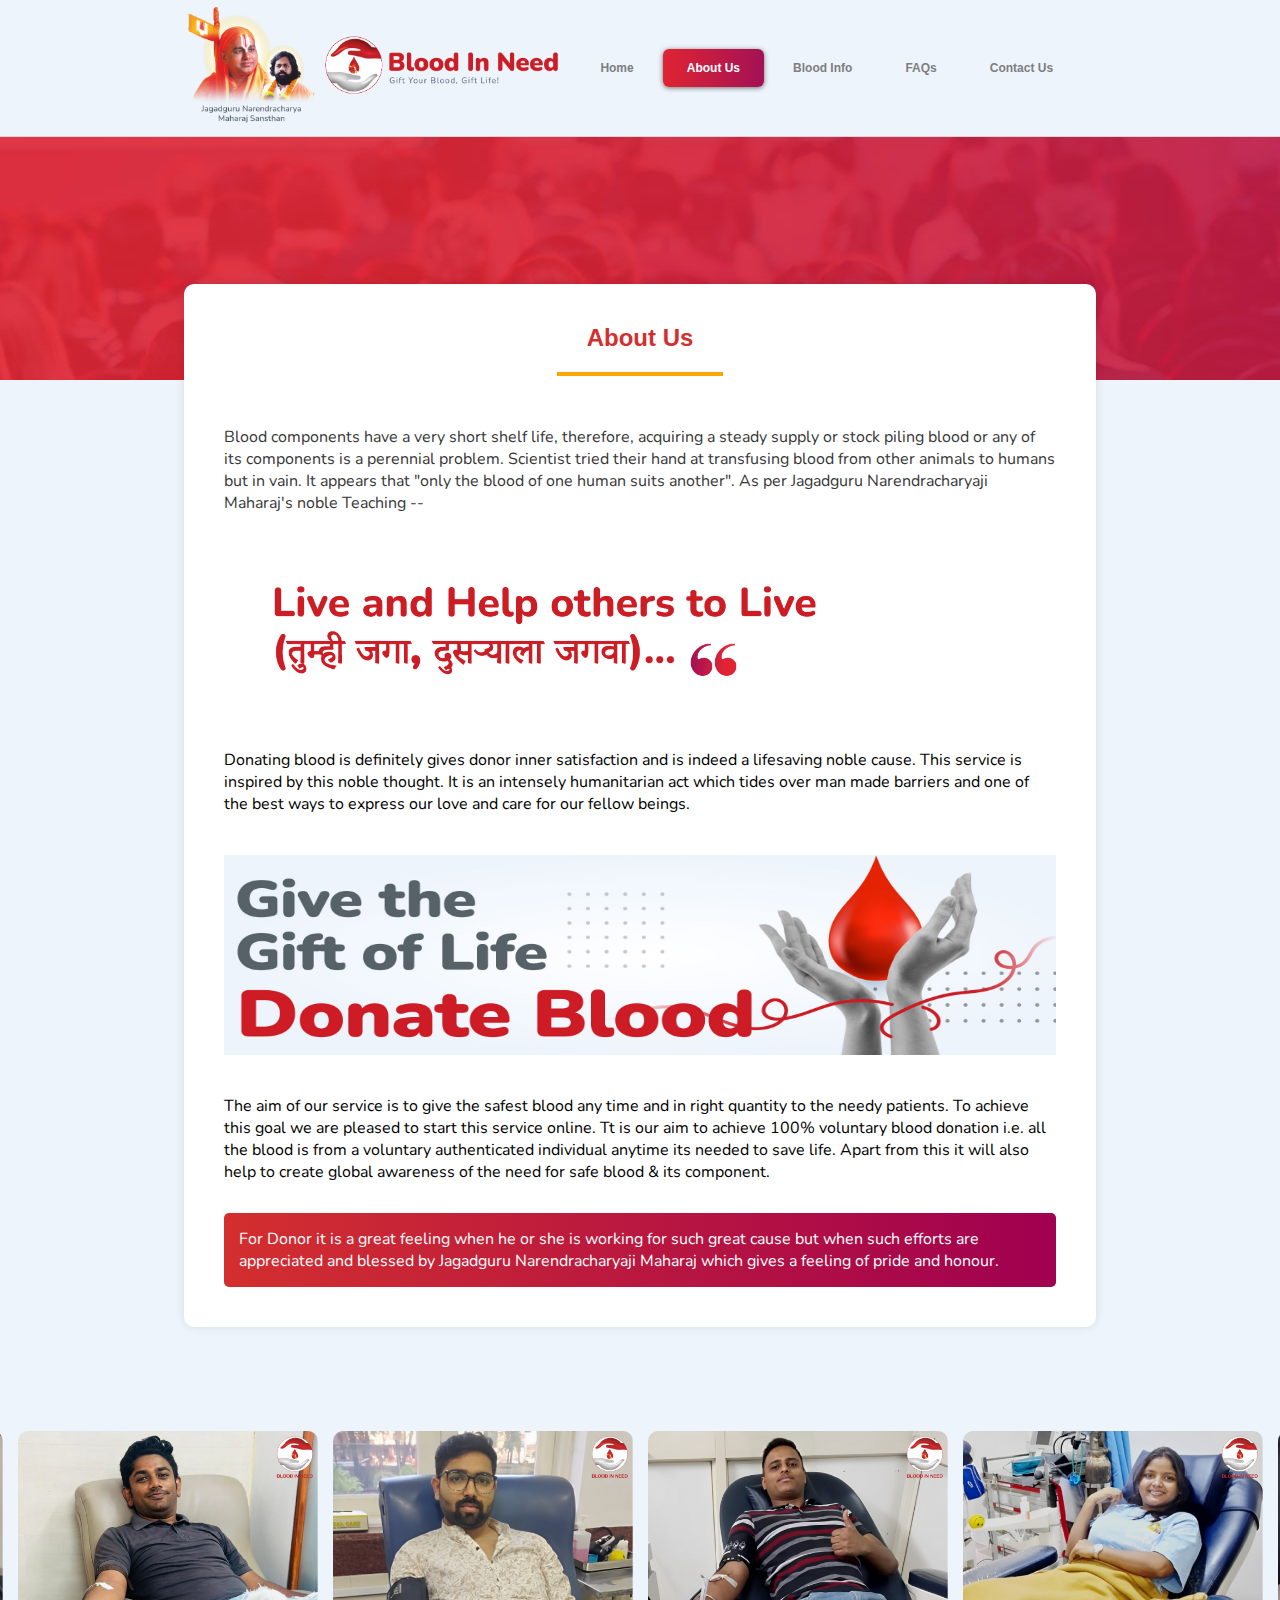
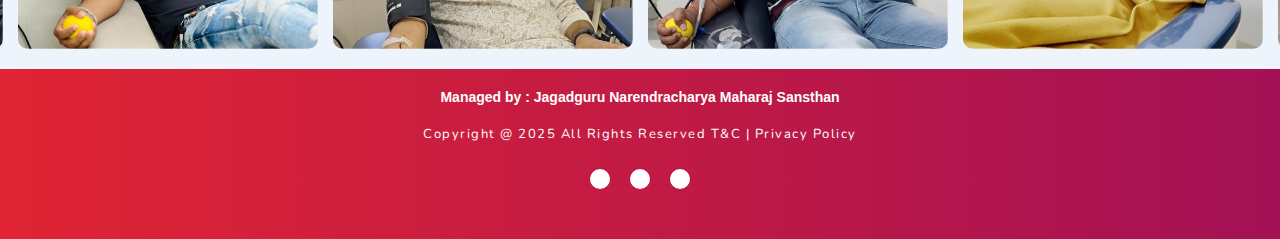
<file: about.html>
<!DOCTYPE html>
<html lang="en">

<head>
  <meta charset="UTF-8">
  <meta name="viewport" content="width=device-width, initial-scale=1.0">
  <title>Blood In Need</title>
  <link rel="shortcut icon" href="favicon.png" />
  <link rel="stylesheet" href="https://unpkg.com/swiper@8/swiper-bundle.min.css" />
  <link rel="stylesheet" href="about.css">
  <link href='https://fonts.googleapis.com/css?family=Nunito' rel='stylesheet'>
  <script src="bloodinfo.js" defer></script>
  <link rel="stylesheet" href="https://cdnjs.cloudflare.com/ajax/libs/font-awesome/6.5.2/css/all.min.css"
    integrity="sha512-SnH5WK+bZxgPHs44uWIX+LLJAJ9/2PkPKZ5QiAj6Ta86w+fsb2TkcmfRyVX3pBnMFcV7oQPJkl9QevSCWr3W6A=="
    crossorigin="anonymous" referrerpolicy="no-referrer" />
    <link href="https://fonts.googleapis.com/css2?family=Nunito:wght@300;400;600;700&display=swap" rel="stylesheet">
</head>

<body>
 <div class="nav-container">
    <a href="#main-content" class="skip-link">Skip to main content</a>
    <div class="mobile-left">
      <div class="logo1"> <img src="bin-swami1.png" alt="Left Logo"> </div>
    </div>
    <button id="open-sidebar-button" onclick="openSidebar()" aria-label="open sidebar" aria-expanded="false"
      aria-controls="navbar">
      <svg xmlns="http://www.w3.org/2000/svg" height="40px" viewBox="0 -960 960 960" width="40px" fill="#c9c9c9">
        <path
          d="M165.13-254.62q-10.68 0-17.9-7.26-7.23-7.26-7.23-18t7.23-17.86q7.22-7.13 17.9-7.13h629.74q10.68 0 17.9 7.26 7.23 7.26 7.23 18t-7.23 17.87q-7.22 7.12-17.9 7.12H165.13Zm0-200.25q-10.68 0-17.9-7.27-7.23-7.26-7.23-17.99 0-10.74 7.23-17.87 7.22-7.13 17.9-7.13h629.74q10.68 0 17.9 7.27 7.23 7.26 7.23 17.99 0 10.74-7.23 17.87-7.22 7.13-17.9 7.13H165.13Zm0-200.26q-10.68 0-17.9-7.26-7.23-7.26-7.23-18t7.23-17.87q7.22-7.12 17.9-7.12h629.74q10.68 0 17.9 7.26 7.23 7.26 7.23 18t-7.23 17.86q-7.22 7.13-17.9 7.13H165.13Z" />
      </svg>
    </button>
    <nav id="navbar">
      <div class="nav-left">
        <div class="logo"> <img src="bin-swami1.png" alt="Left Logo"> </div>
      </div>
      <ul class="options">
        <li>
          <button id="close-sidebar-button" onclick="closeSidebar()" aria-label="close sidebar">
            <svg xmlns="http://www.w3.org/2000/svg" height="40px" viewBox="0 -960 960 960" width="40px" fill="#c9c9c9">
              <path
                d="m480-444.62-209.69 209.7q-7.23 7.23-17.5 7.42-10.27.19-17.89-7.42-7.61-7.62-7.61-17.7 0-10.07 7.61-17.69L444.62-480l-209.7-209.69q-7.23-7.23-7.42-17.5-.19-10.27 7.42-17.89 7.62-7.61 17.7-7.61 10.07 0 17.69 7.61L480-515.38l209.69-209.7q7.23-7.23 17.5-7.42 10.27-.19 17.89 7.42 7.61 7.62 7.61 17.7 0 10.07-7.61 17.69L515.38-480l209.7 209.69q7.23 7.23 7.42 17.5.19 10.27-7.42 17.89-7.62 7.61-17.7 7.61-10.07 0-17.69-7.61L480-444.62Z" />
            </svg>
          </button>
        </li>
        <li class="home-li"><a href="index.html">Home</a></li>
        <li><a href="about.html" class="active-link" aria-current="page">About Us</a></li>
        <li><a href="bloodinfo.html">Blood Info</a></li>
        <li><a href="faqs.html">FAQs</a></li>
        <li><a href="contactus.html">Contact Us</a></li>
      </ul>
    </nav>
    <div id="overlay" onclick="closeSidebar()" aria-hidden="true"></div>
  </div>
  <main>
    <div class="topbg"></div>
    <div class="aboutus">
      <div class="container">
        <h1>About Us</h1>
        <div class="divider"></div>
          <div class="about-paragraph">
            <p>Blood components have a very short shelf life, therefore, acquiring a steady supply or stock piling blood or any of its components is a perennial problem. Scientist tried their hand at transfusing blood from other animals to humans but in vain. It appears that "only the blood of one human suits another". As per Jagadguru Narendracharyaji Maharaj's noble Teaching --</p>
            <br>
            <div class="about-txt"> <img src="about-txt.png" alt="about-txt"></div></div>
            <br>
            <p>Donating blood is definitely gives donor inner satisfaction and is indeed a lifesaving noble cause. This service is inspired by this noble thought. It is an intensely humanitarian act which tides over man made barriers and one of the best ways to express our love and care for our fellow beings.</p>
            <div class="aboutus-content">
              <img src="aboutus-main.jpg" alt="Blood donation" class="about-image">
            </div>
            <p>The aim of our service is to give the safest blood any time and in right quantity to the needy patients. To achieve this goal we are pleased to start this service online. Tt is our aim to achieve 100% voluntary blood donation i.e. all the blood is from a voluntary authenticated individual anytime its needed to save life. Apart from this it will also help to create global awareness of the need for safe blood & its  component.</p>
            <div class="about-highlight"><p>For Donor it is a great feeling when he or she is working for such great cause but when such efforts are appreciated and blessed by Jagadguru Narendracharyaji Maharaj which gives a feeling of pride and honour.</p></div>

          </div>
        </div>
      </div>
    </div>
    <div class="gallery-container">
      <div class="gallery">
          <img src="01.jpg" alt="Image 1">
          <img src="02.jpg" alt="Image 2">
          <img src="03.jpg" alt="Image 3">
          <img src="04.jpg" alt="Image 4">
          <img src="05.jpg" alt="Image 5">
          <img src="06.jpg" alt="Image 6">
          <img src="07.jpg" alt="Image 7">
          <img src="08.jpg" alt="Image 8">
          <img src="09.jpg" alt="Image 9">
          <img src="10.jpg" alt="Image 10">
          <img src="11.jpg" alt="Image 11">
          <img src="12.jpg" alt="Image 12">
          <img src="13.jpg" alt="Image 13">
          <img src="14.jpg" alt="Image 14">
      </div>
  </div>
  </main>

    <!-- Footer -->
    <footer>
      <div class="footerBottom">
        <div class="managed"> <p>Managed by : Jagadguru Narendracharya Maharaj Sansthan </p></div>
        <div class="designer"> <p>Copyright @ 2025 All Rights Reserved T&C | Privacy Policy</p></div>
      </div>
        <div class="socialicons">
          <a href="https://www.facebook.com/bloodinneed.org" target="_blank" ><i class="fab fa-facebook"></i></a>
          <a href="https://www.instagram.com/jnmsbloodinneed" target="_blank" ><i class="fab fa-instagram"></i></a>
          <!--<a href="#"><i class="fab fa-twitter"></i></a> -->
          <a href="https://www.youtube.com/@BloodInNeed" target="_blank" ><i class="fab fa-youtube"></i></a>
        </div>
    </footer>

</body>

</html>
</file>
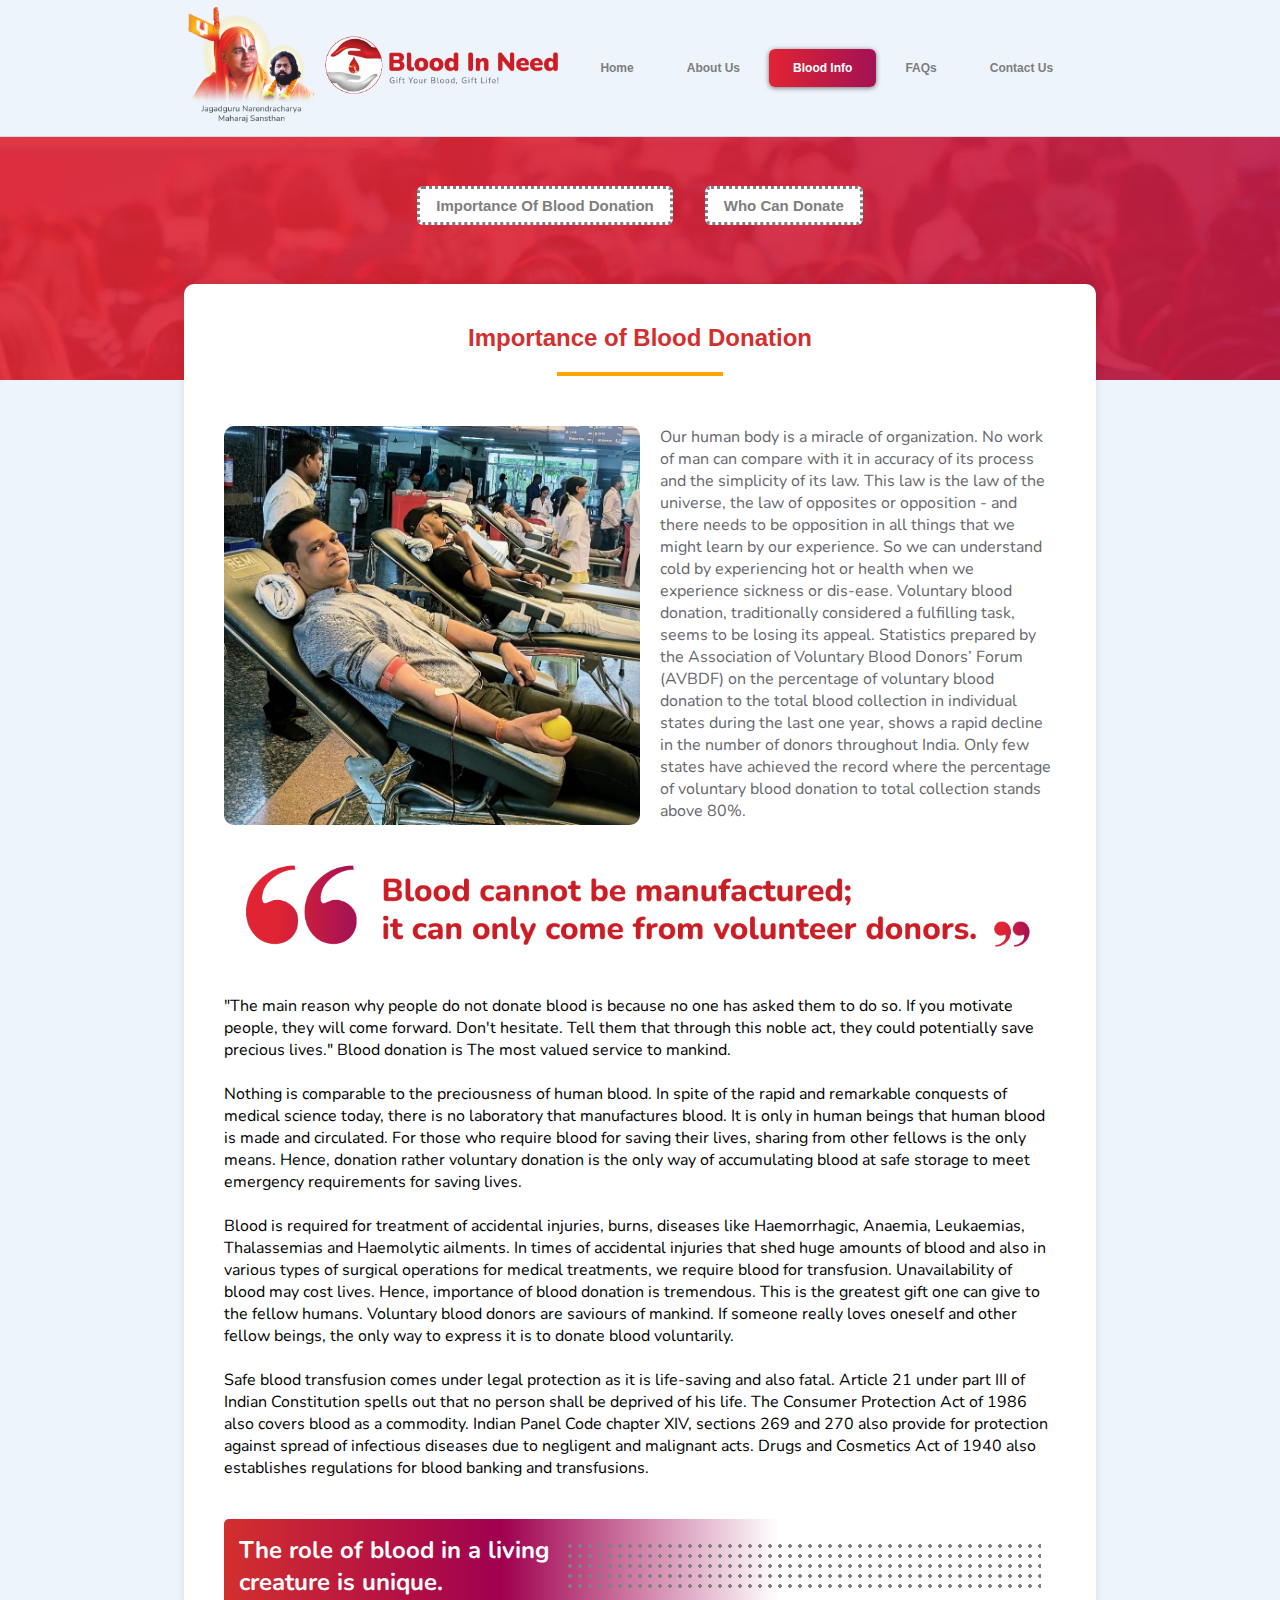
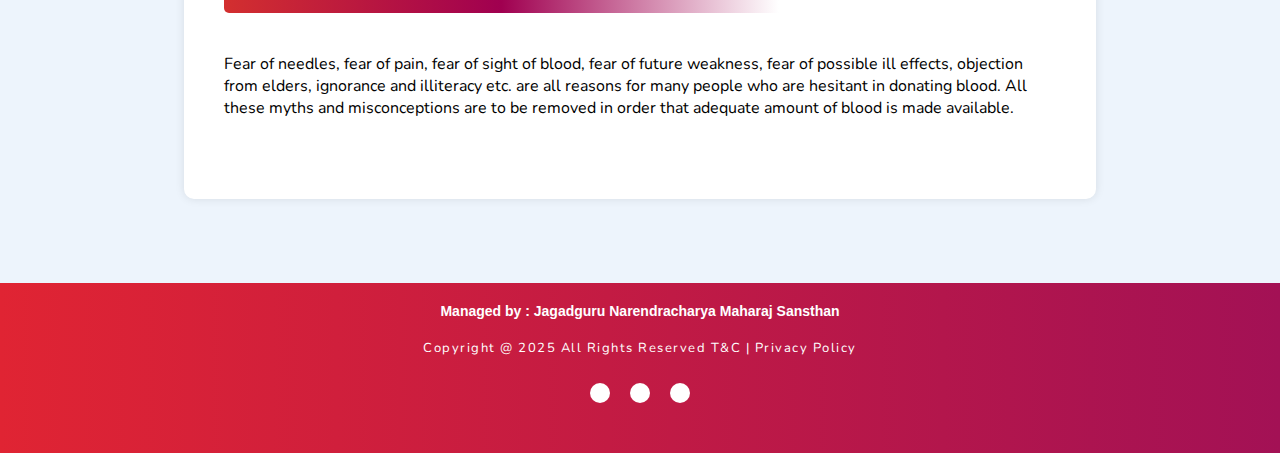
<file: bloodinfo.html>
<!DOCTYPE html>
<html lang="en">
<head>
  <meta charset="UTF-8">
  <meta name="viewport" content="width=device-width, initial-scale=1.0">
  <title>Blood In Need</title>
  <link rel="shortcut icon" href="favicon.png" />
  <link rel="stylesheet" href="https://unpkg.com/swiper@8/swiper-bundle.min.css" />
  <link rel="stylesheet" href="bloodinfo.css">
  <link href='https://fonts.googleapis.com/css?family=Nunito' rel='stylesheet'>
  <script src="bloodinfo.js" defer></script>
  <link rel="stylesheet" href="https://cdnjs.cloudflare.com/ajax/libs/font-awesome/6.5.2/css/all.min.css" integrity="sha512-SnH5WK+bZxgPHs44uWIX+LLJAJ9/2PkPKZ5QiAj6Ta86w+fsb2TkcmfRyVX3pBnMFcV7oQPJkl9QevSCWr3W6A==" crossorigin="anonymous" referrerpolicy="no-referrer" />
  <link href="https://fonts.googleapis.com/css2?family=Nunito:wght@300;400;600;700&display=swap" rel="stylesheet">
</head>
<body>
<div class="nav-container">
    <a href="#main-content" class="skip-link">Skip to main content</a>
    <div class="mobile-left">
      <div class="logo1"> <img src="bin-swami1.png" alt="Left Logo"> </div>
    </div>
    <button id="open-sidebar-button" onclick="openSidebar()" aria-label="open sidebar" aria-expanded="false"
      aria-controls="navbar">
      <svg xmlns="http://www.w3.org/2000/svg" height="40px" viewBox="0 -960 960 960" width="40px" fill="#c9c9c9">
        <path
          d="M165.13-254.62q-10.68 0-17.9-7.26-7.23-7.26-7.23-18t7.23-17.86q7.22-7.13 17.9-7.13h629.74q10.68 0 17.9 7.26 7.23 7.26 7.23 18t-7.23 17.87q-7.22 7.12-17.9 7.12H165.13Zm0-200.25q-10.68 0-17.9-7.27-7.23-7.26-7.23-17.99 0-10.74 7.23-17.87 7.22-7.13 17.9-7.13h629.74q10.68 0 17.9 7.27 7.23 7.26 7.23 17.99 0 10.74-7.23 17.87-7.22 7.13-17.9 7.13H165.13Zm0-200.26q-10.68 0-17.9-7.26-7.23-7.26-7.23-18t7.23-17.87q7.22-7.12 17.9-7.12h629.74q10.68 0 17.9 7.26 7.23 7.26 7.23 18t-7.23 17.86q-7.22 7.13-17.9 7.13H165.13Z" />
      </svg>
    </button>
    <nav id="navbar">
      <div class="nav-left">
        <div class="logo"> <img src="bin-swami1.png" alt="Left Logo"> </div>
      </div>
      <ul class="options">
        <li>
          <button id="close-sidebar-button" onclick="closeSidebar()" aria-label="close sidebar">
            <svg xmlns="http://www.w3.org/2000/svg" height="40px" viewBox="0 -960 960 960" width="40px" fill="#c9c9c9">
              <path
                d="m480-444.62-209.69 209.7q-7.23 7.23-17.5 7.42-10.27.19-17.89-7.42-7.61-7.62-7.61-17.7 0-10.07 7.61-17.69L444.62-480l-209.7-209.69q-7.23-7.23-7.42-17.5-.19-10.27 7.42-17.89 7.62-7.61 17.7-7.61 10.07 0 17.69 7.61L480-515.38l209.69-209.7q7.23-7.23 17.5-7.42 10.27-.19 17.89 7.42 7.61 7.62 7.61 17.7 0 10.07-7.61 17.69L515.38-480l209.7 209.69q7.23 7.23 7.42 17.5.19 10.27-7.42 17.89-7.62 7.61-17.7 7.61-10.07 0-17.69-7.61L480-444.62Z" />
            </svg>
          </button>
        </li>
        <li class="home-li"><a href="index.html">Home</a></li>
        <li><a href="about.html">About Us</a></li>
        <li><a href="bloodinfo.html"  class="active-link" aria-current="page" >Blood Info</a></li>
        <li><a href="faqs.html">FAQs</a></li>
        <li><a href="contactus.html">Contact Us</a></li>
      </ul>
    </nav>
    <div id="overlay" onclick="closeSidebar()" aria-hidden="true"></div>
  </div>
  <main>
    <sub-nav>
      <div class="bloodinfo">
        <ul>
          <li><a href="#impofbd" class="blood-info" data-section="impofbd">Importance Of Blood Donation</a></li>
          <li><a href="#whocandonate" class="blood-info" data-section="whocandonate">Who Can Donate</a></li>
        </ul>
      </div>
    </sub-nav>
    <!-- impofbd Section -->
    <section id="impofbd" class="content-section active-section">
      <div class="impofbd">
        <div class="container">
          <h1>Importance of Blood Donation</h1>
          <div class="divider"></div>
          <div class="content">
            <img src="impofbd.jpg" alt="Blood donation" class="main-image">
            <p>Our human body is a miracle of organization. No work of man can compare with it in accuracy of its
              process and the simplicity of its law. This law is the law of the universe, the law of opposites or
              opposition - and there needs to be opposition in all things that we might learn by our experience. So we
              can understand cold by experiencing hot or health when we experience sickness or dis-ease. Voluntary blood
              donation, traditionally considered a fulfilling task, seems to be losing its appeal. Statistics prepared
              by the Association of Voluntary Blood Donors’ Forum (AVBDF) on the percentage of voluntary blood donation
              to the total blood collection in individual states during the last one year, shows a rapid decline in the
              number of donors throughout India. Only few states have achieved the record where the percentage of
              voluntary blood donation to total collection stands above 80%.</p>
          </div>
          <blockquote>
            <img src="quote-iobd.png" alt="quote-iobd">
          </blockquote>
          <div class="paragraph">
            <p>"The main reason why people do not donate blood is because no one has asked them to do so. If you
              motivate people, they will come forward. Don't hesitate. Tell them that through this noble act, they could
              potentially save precious lives." Blood donation is The most valued service to mankind.</p>
            <br>
            <p>Nothing is comparable to the preciousness of human blood. In spite of the rapid and remarkable conquests
              of medical science today, there is no laboratory that manufactures blood. It is only in human beings that
              human blood is made and circulated. For those who require blood for saving their lives, sharing from other
              fellows is the only means. Hence, donation rather voluntary donation is the only way of accumulating blood
              at safe storage to meet emergency requirements for saving lives.</p>
            <br>
            <p>Blood is required for treatment of accidental injuries, burns, diseases like Haemorrhagic, Anaemia,
              Leukaemias, Thalassemias and Haemolytic ailments. In times of accidental injuries that shed huge amounts
              of blood and also in various types of surgical operations for medical treatments, we require blood for
              transfusion. Unavailability of blood may cost lives. Hence, importance of blood donation is tremendous.
              This is the greatest gift one can give to the fellow humans. Voluntary blood donors are saviours of
              mankind. If someone really loves oneself and other fellow beings, the only way to express it is to donate
              blood voluntarily.</p>
            <br>
            <p>Safe blood transfusion comes under legal protection as it is life-saving and also fatal. Article 21 under
              part III of Indian Constitution spells out that no person shall be deprived of his life. The Consumer
              Protection Act of 1986 also covers blood as a commodity. Indian Panel Code chapter XIV, sections 269 and
              270 also provide for protection against spread of infectious diseases due to negligent and malignant acts.
              Drugs and Cosmetics Act of 1940 also establishes regulations for blood banking and transfusions.</p>
          </div>
          <div class="highlight-box">
            <span>The role of blood in a living<br>creature is unique.</span>
            <div class="dots"></div>
          </div>
          <div class="paragraph">
            <p>Fear of needles, fear of pain, fear of sight of blood, fear of future weakness, fear of possible ill
              effects, objection from elders, ignorance and illiteracy etc. are all reasons for many people who are
              hesitant in donating blood. All these myths and misconceptions are to be removed in order that adequate
              amount of blood is made available.</p>
          </div>
        </div>
    </section>

    <!-- whocandonate Section -->
    <section id="whocandonate" class="content-section">
      <div class="wcd">
        <div class="container">
          <h1>Can I Donate?</h1>
          <div class="divider"></div>
          <h2 style="text-align:center;">Requisites for Blood Donation:</h2>
          <div class="criteria-list">
            <div class="criteria-item">
              <div class="criteria-number">01</div>
              <div class="criteria-details">
                <h2>AGE</h2>
                <p>Not less than 18 and not <br>more than 55 years</p>
              </div>
            </div>
            <div class="criteria-item">
              <div class="criteria-details">
                <h2 style="text-align:right;">WEIGHT</h2>
                <p>Not less than 45 kilograms</p>
              </div>
              <div class="criteria-number">02</div>
            </div>

            <div class="criteria-item">
              <div class="criteria-number">03</div>
              <div class="criteria-details">
                <h2>Body Temperature</h2>
                <p>Below 37.5 °C (99.6 ° F)</p>
              </div>
            </div>
            <div class="criteria-item">
              <div class="criteria-details">
                <h2 style="text-align:right;">Pulse</h2>
                <p>60 to 100 beats/minute</p>
              </div>
              <div class="criteria-number">04</div>
            </div>

            <div class="criteria-item">
              <div class="criteria-number">05</div>
              <div class="criteria-details">
                <h2>Blood Pressure</h2>
                <p>Systlic: 110-140mm Hg</p>
              </div>
            </div>
            <div class="criteria-item">
              <div class="criteria-details">
                <h2 style="text-align:right;">Diastolic</h2>
                <p>670-90mm Hg</p>
              </div>
              <div class="criteria-number">06</div>
            </div>

            <div class="criteria-item">
              <div class="criteria-number">07</div>
              <div class="criteria-details">
                <h2>Skin Lesions</h2>
                <p>The skin at site of venepuncture<br>should not have skin lesions<br>(damaged tissue on the skin)
                  and<br>needle pricks</p>
              </div>
            </div>
            <div class="criteria-item">
              <div class="criteria-details">
                <h2 style="text-align:right;">Donation Frequency</h2>
                <p>12 weeks for males and<br>16 weeks for females</p>
              </div>
              <div class="criteria-number">08</div>
            </div>

            <div class="criteria-item">
              <div class="criteria-number">09</div>
              <div class="criteria-details">
                <h2>Hemoglobin level</h2>
                <p>Not below 12.5 g/dl</p>
              </div>
            </div>
            <div class="criteria-item">
              <div class="criteria-details">
                <h2 style="text-align:right;">No acute<br>respiratory<br>illness</h2>
              </div>
              <div class="criteria-number">10</div>
            </div>
          </div>
          <div class="additional">
            <div><img src="impofbd.jpg" alt="Blood donation" class="main-image2"></div>
            <div class="additional-info">
              <h2 style="text-align:left;">Additional donor requisites for<br>Plateletpheresis:</h2>
              <ul>
                <li>Platelet Count: Less than 150 x 10(to the power of 9)/l.</li>
                <li>The donor should have had aphaeresis procedures in the past with a frequency of not more than twice
                  a week and 24 times a year.</li>
                <li>Plasma proteins estimation: 6g/dl.</li>
                <li>No aspirin or any aspirin related drugs to be taken three days before the apherisi</li>
              </ul>
            </div>
          </div>
        </div>
    </section>

  </main>
</body>
  </main>

  <!-- Footer -->
  <!-- Footer -->
  <footer>
    <div class="footerBottom">
      <div class="managed"> <p>Managed by : Jagadguru Narendracharya Maharaj Sansthan </p></div>
      <div class="designer"> <p>Copyright @ 2025 All Rights Reserved T&C | Privacy Policy</p></div>
    </div>
      <div class="socialicons">
        <a href="https://www.facebook.com/bloodinneed.org" target="_blank" ><i class="fab fa-facebook"></i></a>
        <a href="https://www.instagram.com/jnmsbloodinneed" target="_blank" ><i class="fab fa-instagram"></i></a>
        <!--<a href="#"><i class="fab fa-twitter"></i></a> -->
        <a href="https://www.youtube.com/@BloodInNeed" target="_blank" ><i class="fab fa-youtube"></i></a>
      </div>
  </footer>



</body>
</html>
</file>
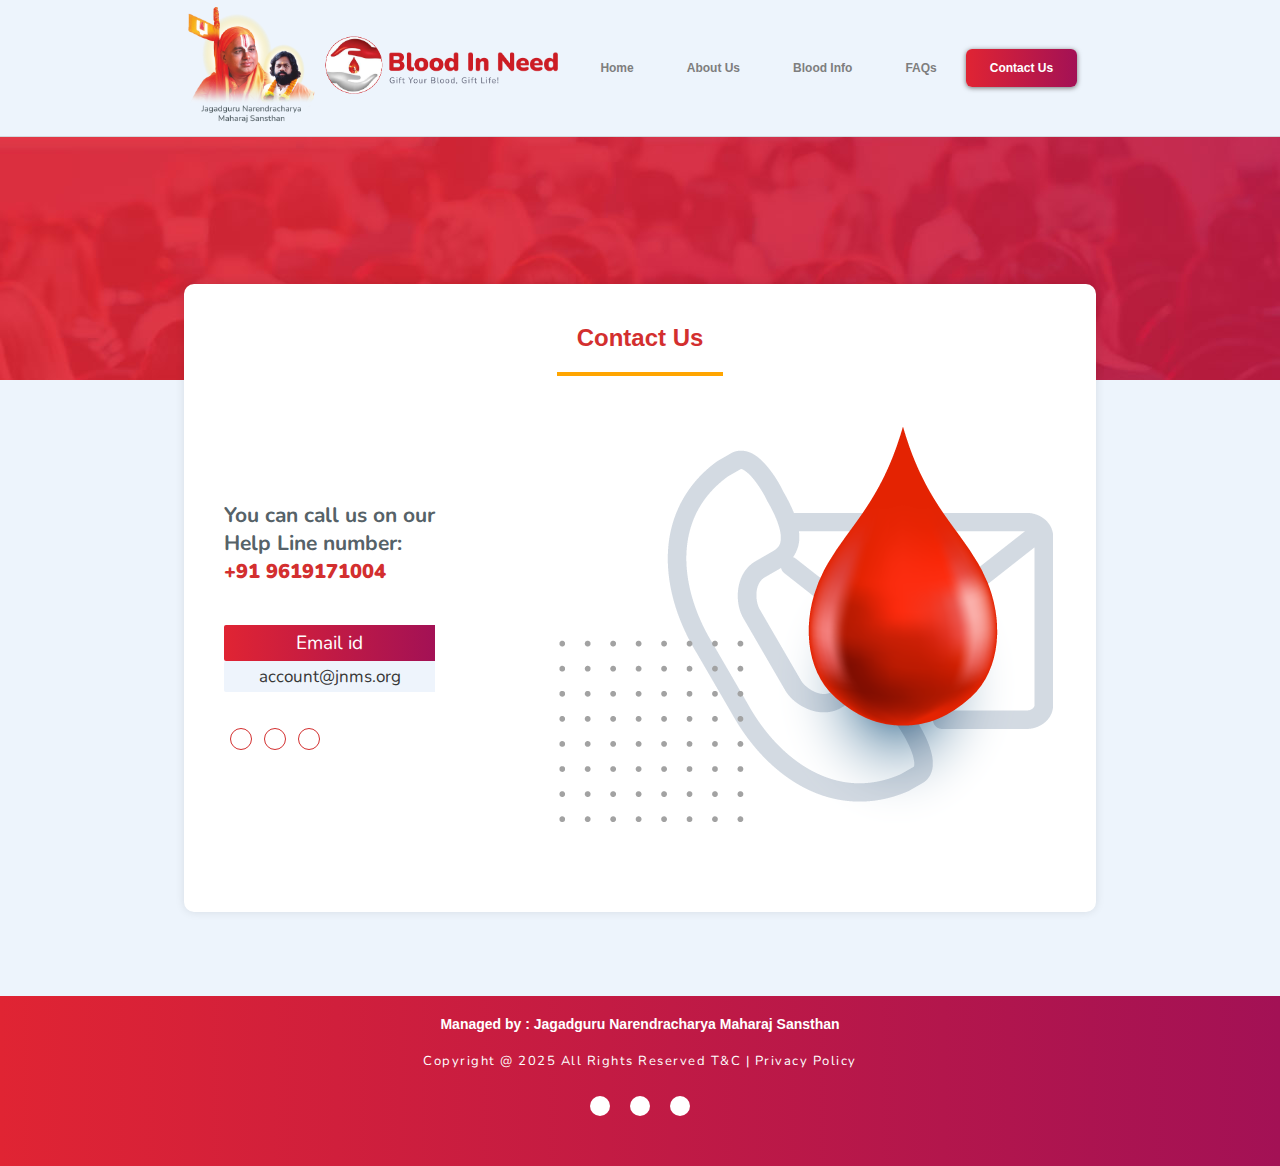
<file: contactus.html>
<!DOCTYPE html>
<html lang="en">

<head>
  <meta charset="UTF-8">
  <meta name="viewport" content="width=device-width, initial-scale=1.0">
  <title>Blood In Need</title>
  <link rel="shortcut icon" href="favicon.png" />
  <link rel="stylesheet" href="https://unpkg.com/swiper@8/swiper-bundle.min.css" />
  <link rel="stylesheet" href="contactus.css">
  <link href='https://fonts.googleapis.com/css?family=Nunito' rel='stylesheet'>
  <script src="bloodinfo.js" defer></script>
  <link rel="stylesheet" href="https://cdnjs.cloudflare.com/ajax/libs/font-awesome/6.5.2/css/all.min.css"
    integrity="sha512-SnH5WK+bZxgPHs44uWIX+LLJAJ9/2PkPKZ5QiAj6Ta86w+fsb2TkcmfRyVX3pBnMFcV7oQPJkl9QevSCWr3W6A=="
    crossorigin="anonymous" referrerpolicy="no-referrer" />
  <link href="https://fonts.googleapis.com/css2?family=Nunito:wght@300;400;600;700&display=swap" rel="stylesheet">
</head>

<body>
  <div class="nav-container">
    <a href="#main-content" class="skip-link">Skip to main content</a>
    <div class="mobile-left">
      <div class="logo1"> <img src="bin-swami1.png" alt="Left Logo"> </div>
    </div>
    <button id="open-sidebar-button" onclick="openSidebar()" aria-label="open sidebar" aria-expanded="false"
      aria-controls="navbar">
      <svg xmlns="http://www.w3.org/2000/svg" height="40px" viewBox="0 -960 960 960" width="40px" fill="#c9c9c9">
        <path
          d="M165.13-254.62q-10.68 0-17.9-7.26-7.23-7.26-7.23-18t7.23-17.86q7.22-7.13 17.9-7.13h629.74q10.68 0 17.9 7.26 7.23 7.26 7.23 18t-7.23 17.87q-7.22 7.12-17.9 7.12H165.13Zm0-200.25q-10.68 0-17.9-7.27-7.23-7.26-7.23-17.99 0-10.74 7.23-17.87 7.22-7.13 17.9-7.13h629.74q10.68 0 17.9 7.27 7.23 7.26 7.23 17.99 0 10.74-7.23 17.87-7.22 7.13-17.9 7.13H165.13Zm0-200.26q-10.68 0-17.9-7.26-7.23-7.26-7.23-18t7.23-17.87q7.22-7.12 17.9-7.12h629.74q10.68 0 17.9 7.26 7.23 7.26 7.23 18t-7.23 17.86q-7.22 7.13-17.9 7.13H165.13Z" />
      </svg>
    </button>
    <nav id="navbar">
      <div class="nav-left">
        <div class="logo"> <img src="bin-swami1.png" alt="Left Logo"> </div>
      </div>
      <ul class="options">
        <li>
          <button id="close-sidebar-button" onclick="closeSidebar()" aria-label="close sidebar">
            <svg xmlns="http://www.w3.org/2000/svg" height="40px" viewBox="0 -960 960 960" width="40px" fill="#c9c9c9">
              <path
                d="m480-444.62-209.69 209.7q-7.23 7.23-17.5 7.42-10.27.19-17.89-7.42-7.61-7.62-7.61-17.7 0-10.07 7.61-17.69L444.62-480l-209.7-209.69q-7.23-7.23-7.42-17.5-.19-10.27 7.42-17.89 7.62-7.61 17.7-7.61 10.07 0 17.69 7.61L480-515.38l209.69-209.7q7.23-7.23 17.5-7.42 10.27-.19 17.89 7.42 7.61 7.62 7.61 17.7 0 10.07-7.61 17.69L515.38-480l209.7 209.69q7.23 7.23 7.42 17.5.19 10.27-7.42 17.89-7.62 7.61-17.7 7.61-10.07 0-17.69-7.61L480-444.62Z" />
            </svg>
          </button>
        </li>
        <li class="home-li"><a href="index.html">Home</a></li>
        <li><a href="about.html">About Us</a></li>
        <li><a href="bloodinfo.html">Blood Info</a></li>
        <li><a href="faqs.html">FAQs</a></li>
        <li><a href="contactus.html" class="active-link" aria-current="page">Contact Us</a></li>
      </ul>
    </nav>
    <div id="overlay" onclick="closeSidebar()" aria-hidden="true"></div>
  </div>
  <main>
    <div class="topbg"></div>
    <div class="contactus">
      <div class="container">
        <h1>Contact Us</h1>
        <div class="divider"></div>
        <div class="contact">
          <div class="contact-details">
            <div class="contact-call">You can call us on our<br>Help Line number: <i
                class="fa-solid fa-phone-volume" style="color: #d32f2f;"></i>
              <div class="contact-no"><a href="tel:+919619171004"> +91 9619171004 </a>
              </div>
            </div>

            <!--<div class="c-details">
            <div class="contact-question">For Donors</div>
            <div class="contact-answer">donor@bloodinneed.org</div>
            </div>
            <div class="c-details">
            <div class="contact-question">For Blood Requestors</div>
            <div class="contact-answer">request@bloodinneed.org</div>
            </div> -->
            <div class="c-details">
              <div class="contact-question"><i class="fa-solid fa-envelope" style="color: #ffffff;"></i> Email id</div>
              <div class="contact-answer"><a href="mailto:"> account@jnms.org </a>
              </div>
            </div>
            <div class="social-icons">
              <a href="https://www.facebook.com/bloodinneed.org" target="_blank"><i class="fab fa-facebook"></i></a>
              <a href="https://www.instagram.com/jnmsbloodinneed" target="_blank"><i class="fab fa-instagram"></i></a>
              <!--<a href="#"><i class="fab fa-twitter"></i></a> -->
              <a href="https://www.youtube.com/@BloodInNeed" target="_blank"><i class="fab fa-youtube"></i></a>
            </div>
          </div>
          <div class="contact-icon"><img src="contactus.png"></div>
        </div>
      </div>
  </main>

  <!-- Footer -->
  <footer>
    <div class="footerBottom">
      <div class="managed">
        <p>Managed by : Jagadguru Narendracharya Maharaj Sansthan </p>
      </div>
      <div class="designer">
        <p>Copyright @ 2025 All Rights Reserved T&C | Privacy Policy</p>
      </div>
    </div>
    <div class="socialicons">
      <a href="https://www.facebook.com/bloodinneed.org" target="_blank"><i class="fab fa-facebook"></i></a>
      <a href="https://www.instagram.com/jnmsbloodinneed" target="_blank"><i class="fab fa-instagram"></i></a>
      <!--<a href="#"><i class="fab fa-twitter"></i></a> -->
      <a href="https://www.youtube.com/@BloodInNeed" target="_blank"><i class="fab fa-youtube"></i></a>
    </div>
  </footer>




</body>

</html>
</file>
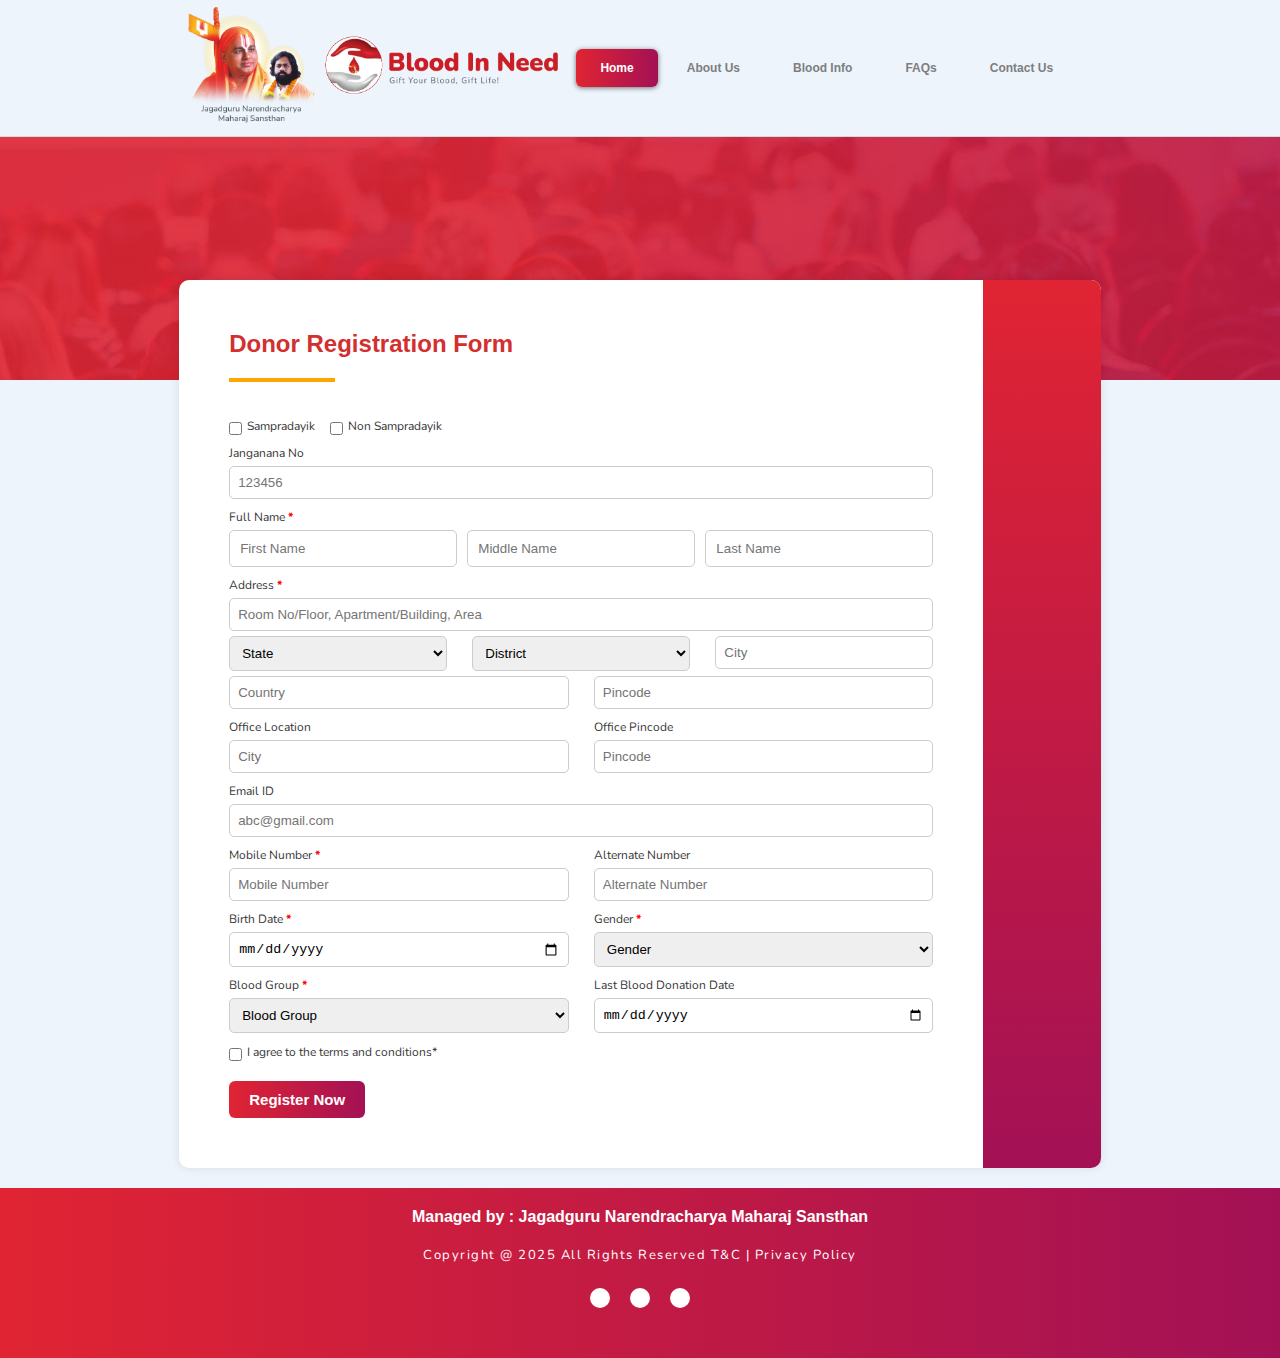
<file: donorform.html>
<!DOCTYPE html>
<html lang="en">
<head>
  <meta charset="UTF-8">
  <meta name="viewport" content="width=device-width, initial-scale=1.0">
  <title>Blood In Need</title>
  <link rel="shortcut icon" href="favicon.png" />
  <link rel="stylesheet" href="https://unpkg.com/swiper@8/swiper-bundle.min.css" />
  <link rel="stylesheet" href="donorform.css">
  <link href='https://fonts.googleapis.com/css?family=Nunito' rel='stylesheet'>
  <script src="donorform.js" defer></script>
  <link rel="stylesheet" href="https://cdnjs.cloudflare.com/ajax/libs/font-awesome/6.5.2/css/all.min.css" integrity="sha512-SnH5WK+bZxgPHs44uWIX+LLJAJ9/2PkPKZ5QiAj6Ta86w+fsb2TkcmfRyVX3pBnMFcV7oQPJkl9QevSCWr3W6A==" crossorigin="anonymous" referrerpolicy="no-referrer" />
  <link href="https://fonts.googleapis.com/css2?family=Nunito:wght@300;400;600;700&display=swap" rel="stylesheet">
  

</head>
<body>
<div class="nav-container">
  <a href="#main-content" class="skip-link">Skip to main content</a>
  <div class="mobile-left"> <div class="logo1"> <img src="bin-swami1.png" alt="Left Logo"> </div> </div>
  <button id="open-sidebar-button" onclick="openSidebar()" aria-label="open sidebar" aria-expanded="false" aria-controls="navbar">
    <svg xmlns="http://www.w3.org/2000/svg" height="40px" viewBox="0 -960 960 960" width="40px" fill="#c9c9c9"><path d="M165.13-254.62q-10.68 0-17.9-7.26-7.23-7.26-7.23-18t7.23-17.86q7.22-7.13 17.9-7.13h629.74q10.68 0 17.9 7.26 7.23 7.26 7.23 18t-7.23 17.87q-7.22 7.12-17.9 7.12H165.13Zm0-200.25q-10.68 0-17.9-7.27-7.23-7.26-7.23-17.99 0-10.74 7.23-17.87 7.22-7.13 17.9-7.13h629.74q10.68 0 17.9 7.27 7.23 7.26 7.23 17.99 0 10.74-7.23 17.87-7.22 7.13-17.9 7.13H165.13Zm0-200.26q-10.68 0-17.9-7.26-7.23-7.26-7.23-18t7.23-17.87q7.22-7.12 17.9-7.12h629.74q10.68 0 17.9 7.26 7.23 7.26 7.23 18t-7.23 17.86q-7.22 7.13-17.9 7.13H165.13Z"/></svg>
  </button>
  <nav id="navbar">
    <div class="nav-left"> <div class="logo"> <img src="bin-swami1.png" alt="Left Logo"> </div></div>
    <ul class="options">
      <li>
        <button id="close-sidebar-button" onclick="closeSidebar()" aria-label="close sidebar">
          <svg xmlns="http://www.w3.org/2000/svg" height="40px" viewBox="0 -960 960 960" width="40px" fill="#c9c9c9"><path d="m480-444.62-209.69 209.7q-7.23 7.23-17.5 7.42-10.27.19-17.89-7.42-7.61-7.62-7.61-17.7 0-10.07 7.61-17.69L444.62-480l-209.7-209.69q-7.23-7.23-7.42-17.5-.19-10.27 7.42-17.89 7.62-7.61 17.7-7.61 10.07 0 17.69 7.61L480-515.38l209.69-209.7q7.23-7.23 17.5-7.42 10.27-.19 17.89 7.42 7.61 7.62 7.61 17.7 0 10.07-7.61 17.69L515.38-480l209.7 209.69q7.23 7.23 7.42 17.5.19 10.27-7.42 17.89-7.62 7.61-17.7 7.61-10.07 0-17.69-7.61L480-444.62Z"/></svg>
        </button>
      </li>
      <li class="home-li"><a class="active-link" aria-current="page" href="index.html">Home</a></li>
      <li><a href="about.html">About Us</a></li>
      <li><a href="bloodinfo.html">Blood Info</a></li>
      <li><a href="faqs.html">FAQs</a></li>
      <li><a href="contactus.html">Contact Us</a></li>
      <!--<li><a class="accent-link" href="login.html">Login</a></li>-->
    </ul>
  </nav>
  
  <div id="overlay" onclick="closeSidebar()" aria-hidden="true"></div>
</div>
  <main>

    <div class="topbg"></div>
    <form id="donorForm">
        <div class="formdata">
            <h1>Donor Registration Form</h1>
            <div class="divider"></div>
            <div class="row1">
                <label>
                    <input type="checkbox" id="sampradayik" name="sampradayik"> Sampradayik
                </label>
                <label>
                    <input type="checkbox" id="non_sampradayik" name="non_sampradayik"> Non Sampradayik
                </label>
            </div>
            <div class="row2">
                <label>Janganana No</label>
                <input type="text" name="janganana_no" placeholder="123456"  maxlength="10" data-number>
                <span class="error-message"></span>
            </div>
            <div class="row3">
                <label class="required">Full Name</label>
                <div class="full-name">
                    <input type="text" name="first_name" placeholder="First Name" required>
                    <input type="text" name="middle_name" placeholder="Middle Name">
                    <input type="text" name="last_name" placeholder="Last Name" required>
                </div>
            </div>
            <div class="row4">
                <label class="required">Address</label>
                <input type="text" name="address" placeholder="Room No/Floor, Apartment/Building, Area" required>
            </div>
            <div class="row5">
                <div class="row">
                    <div>
                        <select id="state" name="state" required>
                            <option value="">State</option>
                        </select>
                    </div>
                    <div>
                        <select id="district" name="district" required>
                            <option value="">District</option>
                        </select>
                    </div>
                    <div><input type="text" name="city" required placeholder="City"></div>
                </div>
            </div>
            <div class="row6">
                <div class="row">
                    <div><input type="text" name="country" required placeholder="Country"></div>
                    <div>
                        <input type="text" name="pin_code" required maxlength="6" data-number placeholder="Pincode">
                        <span class="error-message"></span>
                    </div>
                </div>
            </div>
            <div class="row7">
                <div class="row">
                    <div>
                        <label >Office Location</label>
                        <input type="text" name="office_location" placeholder="City">
                    </div>
                    <div>
                        <label >Office Pincode</label>
                        <input type="text" name="office_pin"  maxlength="6" data-number placeholder="Pincode">
                        <span class="error-message"></span>
                    </div>
                </div>
            </div>
            <div class="row8">
                <label>Email ID</label>
                <input type="email" name="email" placeholder="abc@gmail.com">
            </div>
            <div class="row9">
                <div class="row">
                    <div>
                        <label class="required">Mobile Number</label>
                        <input type="text" name="mobile" required maxlength="10" data-number
                            placeholder="Mobile Number">
                        <span class="error-message"></span>
                    </div>
                    <div>
                        <label>Alternate Number</label>
                        <input type="text" name="alternate" maxlength="10" data-number placeholder="Alternate Number">
                        <span class="error-message"></span>
                    </div>
                </div>
            </div>
            <div class="row10">
                <div class="row">
                    <div><label class="required">Birth Date</label>
                        <input type="date" name="birth_date" required>
                    </div>
                    <div><label class="required">Gender</label>
                        <select name="gender" required>
                            <option value="">Gender</option>
                            <option value="Male">Male</option>
                            <option value="Female">Female</option>
                            <option value="Other">Other</option>
                        </select>
                    </div>
                </div>
            </div>
            <div class="row11">
                <div class="row">
                    <div><label class="required">Blood Group</label>
                        <select name="blood_group" required>
                            <option value="">Blood Group</option>
                            <option value="A+">A+</option>
                            <option value="A-">A-</option>
                            <option value="B+">B+</option>
                            <option value="B-">B-</option>
                            <option value="O+">O+</option>
                            <option value="O-">O-</option>
                            <option value="AB+">AB+</option>
                            <option value="AB-">AB-</option>
                            <option value="Don't Know">Don't Know</option>
                        </select>
                    </div>
                    <div><label>Last Blood Donation Date</label>
                        <input type="date" name="last_blood_donation">
                    </div>
                </div>
            </div>
            <div class="row1">
                <label>
                    <input type="checkbox" name="terms" required> I agree to the terms and conditions*
                </label>
            </div>
            <div class="row13">
                <button type="submit">Register Now</button>
            </div>
            <div id="loader" style="display: none; position: fixed; top: 50%; left: 50%; transform: translate(-50%, -50%); z-index: 9999;">
                <div style="border: 4px solid #f3f3f3; border-top: 4px solid #3498db; border-radius: 50%; width: 50px; height: 50px; animation: spin 2s linear infinite;"></div>
            </div>
        </div>
        <div class="bgpart"></div>
    </form>

  </main>

  <!-- Footer -->
  <footer>
    <div class="footerBottom">
      <div class="managed"> <p>Managed by : Jagadguru Narendracharya Maharaj Sansthan </p></div>
      <div class="designer"> <p>Copyright @ 2025 All Rights Reserved T&C | Privacy Policy</p></div>
    </div>
      <div class="socialicons">
        <a href="https://www.facebook.com/bloodinneed.org" target="_blank" ><i class="fab fa-facebook"></i></a>
        <a href="https://www.instagram.com/jnmsbloodinneed" target="_blank" ><i class="fab fa-instagram"></i></a>
        <!--<a href="#"><i class="fab fa-twitter"></i></a> -->
        <a href="https://www.youtube.com/@BloodInNeed" target="_blank" ><i class="fab fa-youtube"></i></a>
      </div>
  </footer>

  
</body>
</html>
</file>
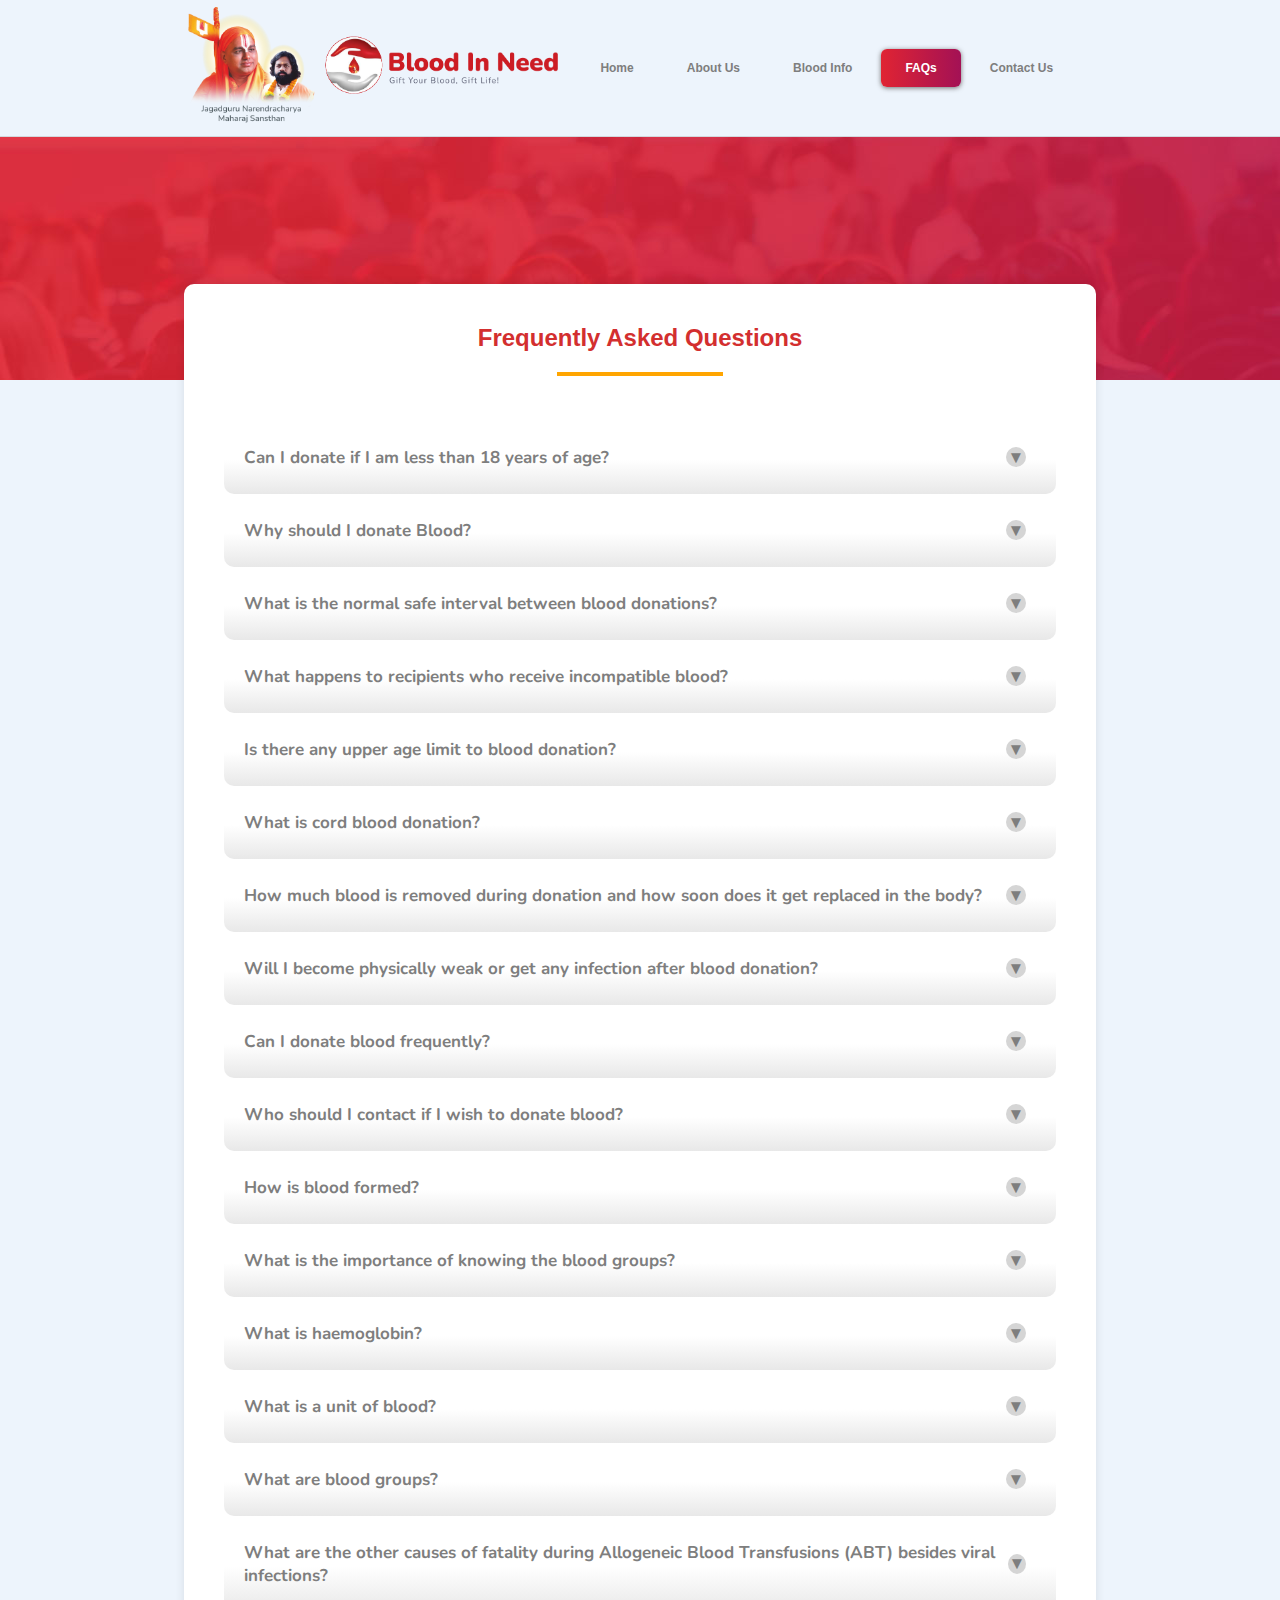
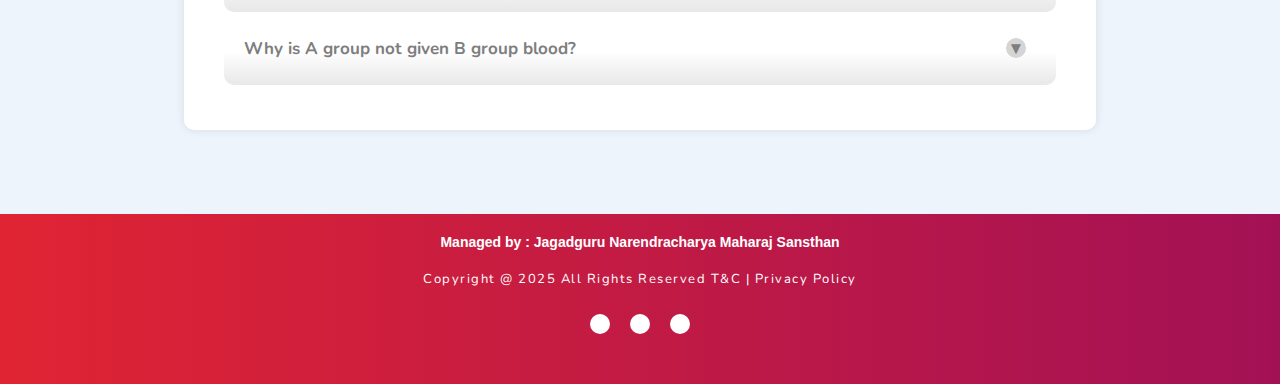
<file: faqs.html>
<!DOCTYPE html>
<html lang="en">

<head>
  <meta charset="UTF-8">
  <meta name="viewport" content="width=device-width, initial-scale=1.0">
  <title>Blood In Need</title>
  <link rel="shortcut icon" href="favicon.png" />
  <link rel="stylesheet" href="https://unpkg.com/swiper@8/swiper-bundle.min.css" />
  <link rel="stylesheet" href="faqs.css">
  <link href='https://fonts.googleapis.com/css?family=Nunito' rel='stylesheet'>
  <script src="bloodinfo.js" defer></script>
  <link rel="stylesheet" href="https://cdnjs.cloudflare.com/ajax/libs/font-awesome/6.5.2/css/all.min.css"
    integrity="sha512-SnH5WK+bZxgPHs44uWIX+LLJAJ9/2PkPKZ5QiAj6Ta86w+fsb2TkcmfRyVX3pBnMFcV7oQPJkl9QevSCWr3W6A=="
    crossorigin="anonymous" referrerpolicy="no-referrer" />
    <link href="https://fonts.googleapis.com/css2?family=Nunito:wght@300;400;600;700&display=swap" rel="stylesheet">
</head>

<body>
<div class="nav-container">
    <a href="#main-content" class="skip-link">Skip to main content</a>
    <div class="mobile-left">
      <div class="logo1"> <img src="bin-swami1.png" alt="Left Logo"> </div>
    </div>
    <button id="open-sidebar-button" onclick="openSidebar()" aria-label="open sidebar" aria-expanded="false"
      aria-controls="navbar">
      <svg xmlns="http://www.w3.org/2000/svg" height="40px" viewBox="0 -960 960 960" width="40px" fill="#c9c9c9">
        <path
          d="M165.13-254.62q-10.68 0-17.9-7.26-7.23-7.26-7.23-18t7.23-17.86q7.22-7.13 17.9-7.13h629.74q10.68 0 17.9 7.26 7.23 7.26 7.23 18t-7.23 17.87q-7.22 7.12-17.9 7.12H165.13Zm0-200.25q-10.68 0-17.9-7.27-7.23-7.26-7.23-17.99 0-10.74 7.23-17.87 7.22-7.13 17.9-7.13h629.74q10.68 0 17.9 7.27 7.23 7.26 7.23 17.99 0 10.74-7.23 17.87-7.22 7.13-17.9 7.13H165.13Zm0-200.26q-10.68 0-17.9-7.26-7.23-7.26-7.23-18t7.23-17.87q7.22-7.12 17.9-7.12h629.74q10.68 0 17.9 7.26 7.23 7.26 7.23 18t-7.23 17.86q-7.22 7.13-17.9 7.13H165.13Z" />
      </svg>
    </button>
    <nav id="navbar">
      <div class="nav-left">
        <div class="logo"> <img src="bin-swami1.png" alt="Left Logo"> </div>
      </div>
      <ul class="options">
        <li>
          <button id="close-sidebar-button" onclick="closeSidebar()" aria-label="close sidebar">
            <svg xmlns="http://www.w3.org/2000/svg" height="40px" viewBox="0 -960 960 960" width="40px" fill="#c9c9c9">
              <path
                d="m480-444.62-209.69 209.7q-7.23 7.23-17.5 7.42-10.27.19-17.89-7.42-7.61-7.62-7.61-17.7 0-10.07 7.61-17.69L444.62-480l-209.7-209.69q-7.23-7.23-7.42-17.5-.19-10.27 7.42-17.89 7.62-7.61 17.7-7.61 10.07 0 17.69 7.61L480-515.38l209.69-209.7q7.23-7.23 17.5-7.42 10.27-.19 17.89 7.42 7.61 7.62 7.61 17.7 0 10.07-7.61 17.69L515.38-480l209.7 209.69q7.23 7.23 7.42 17.5.19 10.27-7.42 17.89-7.62 7.61-17.7 7.61-10.07 0-17.69-7.61L480-444.62Z" />
            </svg>
          </button>
        </li>
        <li class="home-li"><a href="index.html">Home</a></li>
        <li><a href="about.html">About Us</a></li>
        <li><a href="bloodinfo.html">Blood Info</a></li>
        <li><a href="faqs.html" class="active-link" aria-current="page">FAQs</a></li>
        <li><a href="contactus.html">Contact Us</a></li>
      </ul>
    </nav>
    <div id="overlay" onclick="closeSidebar()" aria-hidden="true"></div>
  </div>
  <main>
    <div class="topbg"></div>
    <div class="faqs">
      <div class="container">
        <h1>Frequently Asked Questions</h1>
        <div class="divider"></div>
        <div class="faq-item">
          <div class="faq-question">Can I donate if I am less than 18 years of age?</div>
          <div class="faq-answer">No . Ideal age to donate blood is 18 to 65 years.</div>
        </div>
        <div class="faq-item">
          <div class="faq-question">Why should I donate Blood?</div>
          <div class="faq-answer">It helps in generation of new blood cells which in turn refreshes the body.</div>
        </div>
        <div class="faq-item">
          <div class="faq-question">What is the normal safe interval between blood donations?</div>
          <div class="faq-answer">Ideal interval between blood donations for a male is 3 months and female is 4 months.
          </div>
        </div>
        <div class="faq-item">
          <div class="faq-question">What happens to recipients who receive incompatible blood?</div>
          <div class="faq-answer">If a recipient receives incompatible blood it leads to clumping of blood cells and can
            be potentially fatal.</div>
        </div>
        <div class="faq-item">
          <div class="faq-question">Is there any upper age limit to blood donation?</div>
          <div class="faq-answer">yes 65 years is the upper age limit for blood donation.</div>
        </div>
        <div class="faq-item">
          <div class="faq-question">What is cord blood donation?</div>
          <div class="faq-answer">Cord blood donation is the process of processing and storing umbilical cord blood in a
            bank . Cord blood is rich in stem cells and treat blood cancers and other diseases.</div>
        </div>
        <div class="faq-item">
          <div class="faq-question">How much blood is removed during donation and how soon does it get replaced in the
            body?</div>
          <div class="faq-answer">450 ml if body weight is more than 60 kg and 350 ml if body weight is less than 60 kg.
            . Body replaces this volume within 24 to 48 hrs and replenishes red blood cells in 10 to 12 weeks</div>
        </div>
        <div class="faq-item">
          <div class="faq-question">Will I become physically weak or get any infection after blood donation?</div>
          <div class="faq-answer">Few people may feel fatigue , dizzy , light headed an after donating blood but this is
            temporary and is overcome by drinking water and other liquids before and after donating blood.</div>
        </div>
        <div class="faq-item">
          <div class="faq-question">Can I donate blood frequently?</div>
          <div class="faq-answer">A healthy man can donate blood every 3 months and healthy female can donate blood
            every 4 months.</div>
        </div>
        <div class="faq-item">
          <div class="faq-question">Who should I contact if I wish to donate blood?</div>
          <div class="faq-answer">Contact Blood in need help line 9619171004.</div>
        </div>
        <div class="faq-item">
          <div class="faq-question">How is blood formed?</div>
          <div class="faq-answer">Blood is formed from Haematopoietic stem cells in bone marrow and the process is
            called haematopoiesis.</div>
        </div>
        <div class="faq-item">
          <div class="faq-question">What is the importance of knowing the blood groups?</div>
          <div class="faq-answer">Knowing the blood group of a patient is vitally important. It makes sure that the
            donor's blood is compatible with the patient's blood , It minimises reaction during a transfusion and avoids
            any catastrophic consequences.</div>
        </div>
        <div class="faq-item">
          <div class="faq-question">What is haemoglobin?</div>
          <div class="faq-answer">Haemoglobin is a protein containing iron that facilitates transport of oxygen in red
            blood cells.</div>
        </div>
        <div class="faq-item">
          <div class="faq-question">What is a unit of blood?</div>
          <div class="faq-answer">one unit of whole blood is approximately 450 ml.</div>
        </div>
        <div class="faq-item">
          <div class="faq-question">What are blood groups?</div>
          <div class="faq-answer">Blood is made up of red blood cells , white blood cells and platelets and contains
            Antigens on the surface of red blood cells . These antigens are proteins or sugars . . Some of these
            antigens define which blood group you belong to . There are four ABO blood groups . A,B ,AB and O.</div>
        </div>
        <div class="faq-item">
          <div class="faq-question">What are the other causes of fatality during Allogeneic Blood Transfusions (ABT)
            besides viral infections?</div>
          <div class="faq-answer">Fatality during allogeneic blood transfusion reactions are transfusion related acute
            lung injury , haemolytic transfusion reactions and transfusion related sepsis.</div>
        </div>
        <div class="faq-item">
          <div class="faq-question">Why is A group not given B group blood?</div>
          <div class="faq-answer">if someone with group A blood is given group B blood then their anti B antibodies will
            attack the group B cells and leads to fatal transfusion reactions.</div>
        </div>
      </div>
  </main>

  <!-- Footer -->
  <footer>
    <div class="footerBottom">
      <div class="managed"> <p>Managed by : Jagadguru Narendracharya Maharaj Sansthan </p></div>
      <div class="designer"> <p>Copyright @ 2025 All Rights Reserved T&C | Privacy Policy</p></div>
    </div>
      <div class="socialicons">
        <a href="https://www.facebook.com/bloodinneed.org" target="_blank" ><i class="fab fa-facebook"></i></a>
        <a href="https://www.instagram.com/jnmsbloodinneed" target="_blank" ><i class="fab fa-instagram"></i></a>
        <!--<a href="#"><i class="fab fa-twitter"></i></a> -->
        <a href="https://www.youtube.com/@BloodInNeed" target="_blank" ><i class="fab fa-youtube"></i></a>
      </div>
  </footer>



</body>

</html>
</file>
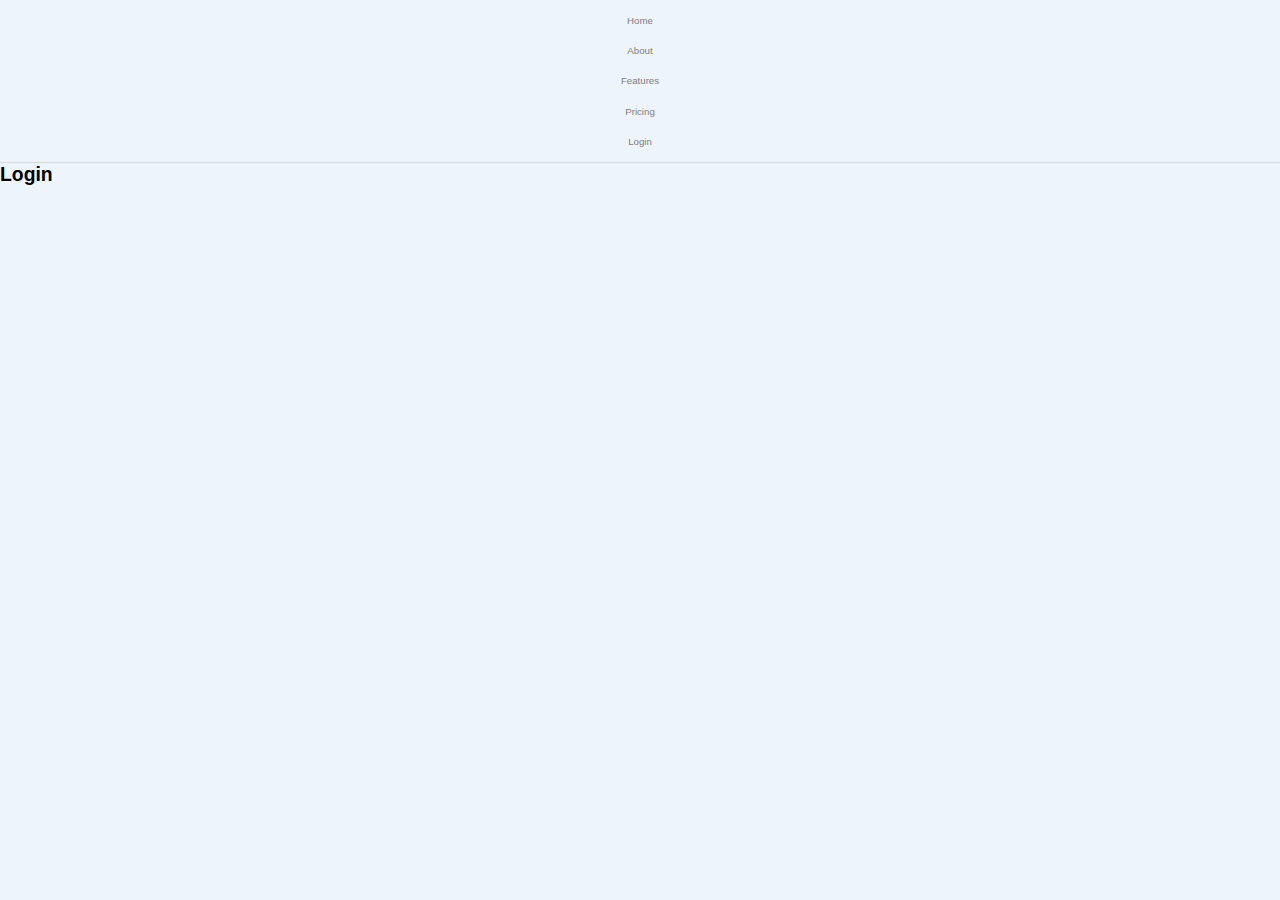
<file: login.html>
<!DOCTYPE html>
<html lang="en">
<head>
  <meta charset="UTF-8">
  <meta name="viewport" content="width=device-width, initial-scale=1.0">
  <title>Login</title>
  <link rel="stylesheet" href="style.css">
  <script src="script.js" defer></script>
</head>
<body>

  <a href="#main-content" class="skip-link">Skip to main content</a>

  <button id="open-sidebar-button" onclick="openSidebar()" aria-label="open sidebar" aria-expanded="false" aria-controls="navbar">
    <svg xmlns="http://www.w3.org/2000/svg" height="40px" viewBox="0 -960 960 960" width="40px" fill="#c9c9c9"><path d="M165.13-254.62q-10.68 0-17.9-7.26-7.23-7.26-7.23-18t7.23-17.86q7.22-7.13 17.9-7.13h629.74q10.68 0 17.9 7.26 7.23 7.26 7.23 18t-7.23 17.87q-7.22 7.12-17.9 7.12H165.13Zm0-200.25q-10.68 0-17.9-7.27-7.23-7.26-7.23-17.99 0-10.74 7.23-17.87 7.22-7.13 17.9-7.13h629.74q10.68 0 17.9 7.27 7.23 7.26 7.23 17.99 0 10.74-7.23 17.87-7.22 7.13-17.9 7.13H165.13Zm0-200.26q-10.68 0-17.9-7.26-7.23-7.26-7.23-18t7.23-17.87q7.22-7.12 17.9-7.12h629.74q10.68 0 17.9 7.26 7.23 7.26 7.23 18t-7.23 17.86q-7.22 7.13-17.9 7.13H165.13Z"/></svg>
  </button>

  <nav id="navbar">
    <ul>
      <li>
        <button id="close-sidebar-button" onclick="closeSidebar()" aria-label="close sidebar">
          <svg xmlns="http://www.w3.org/2000/svg" height="40px" viewBox="0 -960 960 960" width="40px" fill="#c9c9c9"><path d="m480-444.62-209.69 209.7q-7.23 7.23-17.5 7.42-10.27.19-17.89-7.42-7.61-7.62-7.61-17.7 0-10.07 7.61-17.69L444.62-480l-209.7-209.69q-7.23-7.23-7.42-17.5-.19-10.27 7.42-17.89 7.62-7.61 17.7-7.61 10.07 0 17.69 7.61L480-515.38l209.69-209.7q7.23-7.23 17.5-7.42 10.27-.19 17.89 7.42 7.61 7.62 7.61 17.7 0 10.07-7.61 17.69L515.38-480l209.7 209.69q7.23 7.23 7.42 17.5.19 10.27-7.42 17.89-7.62 7.61-17.7 7.61-10.07 0-17.69-7.61L480-444.62Z"/></svg>
        </button>
      </li>
      <li class="home-li"><a href="index.html">Home</a></li>
      <li><a href="about.html" >About</a></li>
      <li><a href="features.html">Features</a></li>
      <li><a href="pricing.html" >Pricing</a></li>
      <li><a class="accent-link" href="login.html" aria-current="page">Login</a></li>
    </ul>
  </nav>
  
  <div id="overlay" onclick="closeSidebar()" aria-hidden="true"></div>

  <main>
    <h1>Login</h1>
  </main>
  
</body>
</html>
</file>
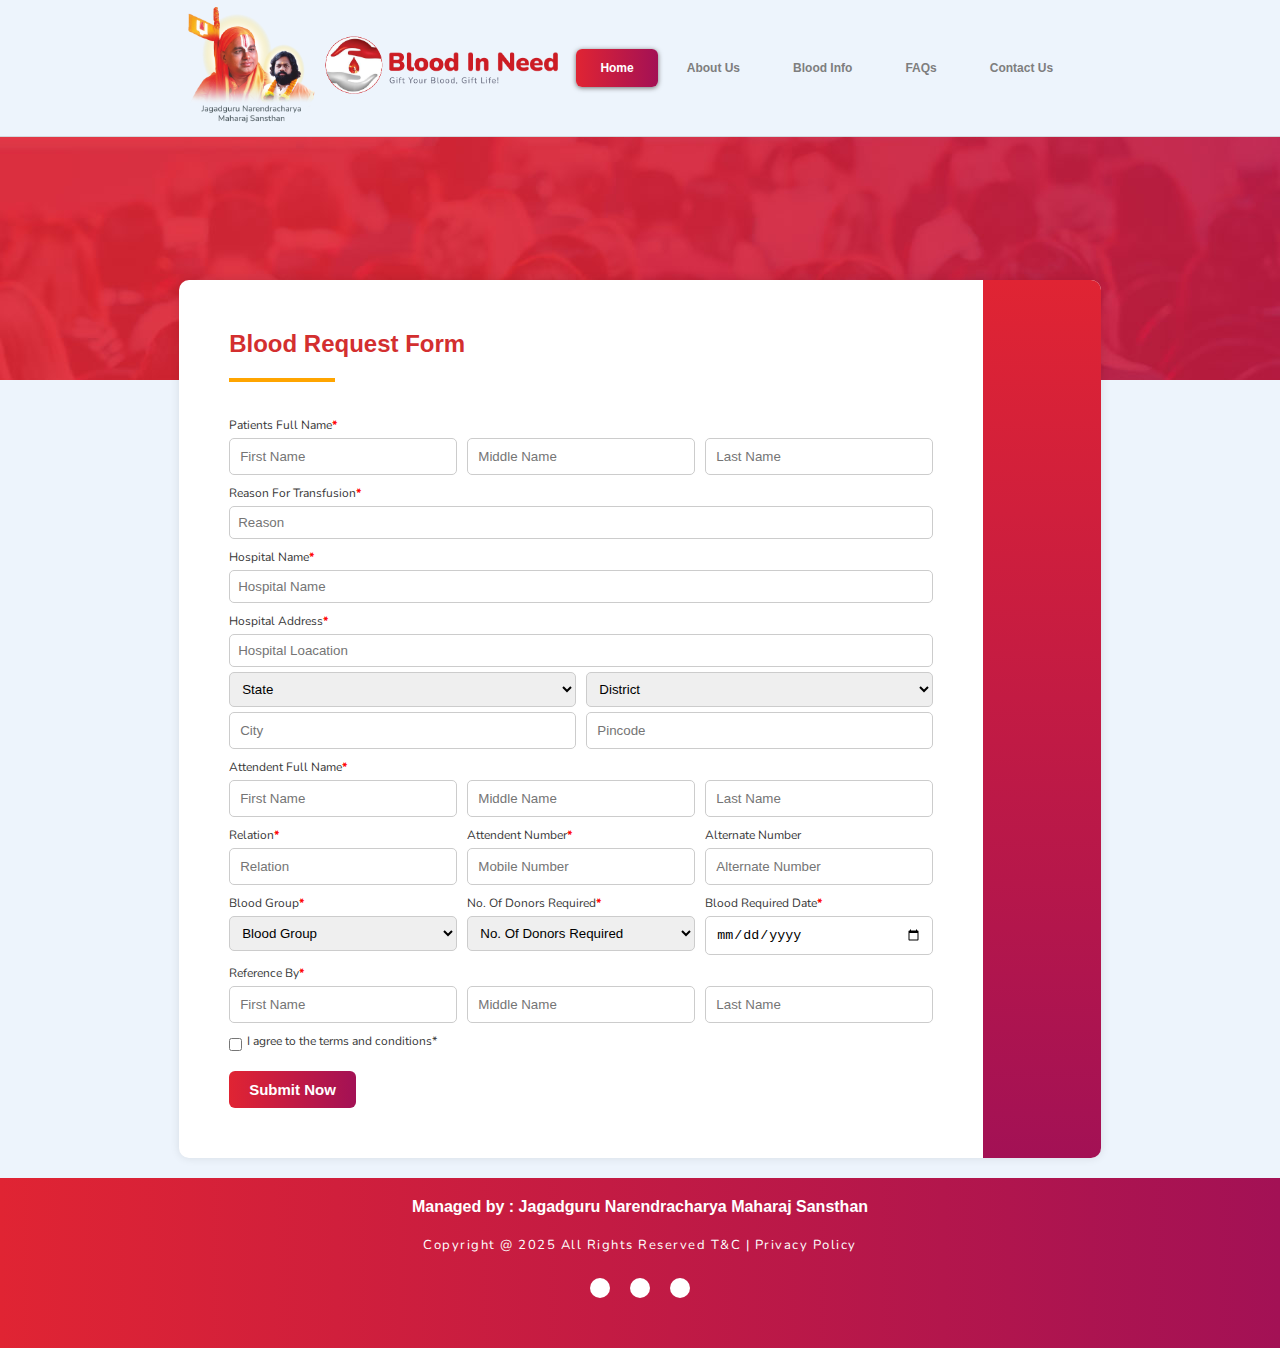
<file: requestform.html>
<!DOCTYPE html>
<html lang="en">
<head>
    <meta charset="UTF-8">
    <meta name="viewport" content="width=device-width, initial-scale=1.0">
    <title>Blood In Need</title>
    <link rel="shortcut icon" href="favicon.png" />
    <link rel="stylesheet" href="https://unpkg.com/swiper@8/swiper-bundle.min.css" />
    <link rel="stylesheet" href="requestform.css">
    <link href='https://fonts.googleapis.com/css?family=Nunito' rel='stylesheet'>
    <script src="requestform.js" defer></script>
    <link rel="stylesheet" href="https://cdnjs.cloudflare.com/ajax/libs/font-awesome/6.5.2/css/all.min.css"
        integrity="sha512-SnH5WK+bZxgPHs44uWIX+LLJAJ9/2PkPKZ5QiAj6Ta86w+fsb2TkcmfRyVX3pBnMFcV7oQPJkl9QevSCWr3W6A=="
        crossorigin="anonymous" referrerpolicy="no-referrer" />
    <link href="https://fonts.googleapis.com/css2?family=Nunito:wght@300;400;600;700&display=swap" rel="stylesheet">
</head>
<body>
    <div class="nav-container">
        <a href="#main-content" class="skip-link">Skip to main content</a>
        <div class="mobile-left">
            <div class="logo1"> <img src="bin-swami1.png" alt="Left Logo"> </div>
        </div>
        <button id="open-sidebar-button" onclick="openSidebar()" aria-label="open sidebar" aria-expanded="false"
            aria-controls="navbar">
            <svg xmlns="http://www.w3.org/2000/svg" height="40px" viewBox="0 -960 960 960" width="40px" fill="#c9c9c9">
                <path
                    d="M165.13-254.62q-10.68 0-17.9-7.26-7.23-7.26-7.23-18t7.23-17.86q7.22-7.13 17.9-7.13h629.74q10.68 0 17.9 7.26 7.23 7.26 7.23 18t-7.23 17.87q-7.22 7.12-17.9 7.12H165.13Zm0-200.25q-10.68 0-17.9-7.27-7.23-7.26-7.23-17.99 0-10.74 7.23-17.87 7.22-7.13 17.9-7.13h629.74q10.68 0 17.9 7.27 7.23 7.26 7.23 17.99 0 10.74-7.23 17.87-7.22 7.13-17.9 7.13H165.13Zm0-200.26q-10.68 0-17.9-7.26-7.23-7.26-7.23-18t7.23-17.87q7.22-7.12 17.9-7.12h629.74q10.68 0 17.9 7.26 7.23 7.26 7.23 18t-7.23 17.86q-7.22 7.13-17.9 7.13H165.13Z" />
            </svg>
        </button>
        <nav id="navbar">
            <div class="nav-left">
                <div class="logo"> <img src="bin-swami1.png" alt="Left Logo"> </div>
            </div>
            <ul class="options">
                <li>
                    <button id="close-sidebar-button" onclick="closeSidebar()" aria-label="close sidebar">
                        <svg xmlns="http://www.w3.org/2000/svg" height="40px" viewBox="0 -960 960 960" width="40px"
                            fill="#c9c9c9">
                            <path
                                d="m480-444.62-209.69 209.7q-7.23 7.23-17.5 7.42-10.27.19-17.89-7.42-7.61-7.62-7.61-17.7 0-10.07 7.61-17.69L444.62-480l-209.7-209.69q-7.23-7.23-7.42-17.5-.19-10.27 7.42-17.89 7.62-7.61 17.7-7.61 10.07 0 17.69 7.61L480-515.38l209.69-209.7q7.23-7.23 17.5-7.42 10.27-.19 17.89 7.42 7.61 7.62 7.61 17.7 0 10.07-7.61 17.69L515.38-480l209.7 209.69q7.23 7.23 7.42 17.5.19 10.27-7.42 17.89-7.62 7.61-17.7 7.61-10.07 0-17.69-7.61L480-444.62Z" />
                        </svg>
                    </button>
                </li>
                <li class="home-li"><a class="active-link" aria-current="page" href="index.html">Home</a></li>
                <li><a href="about.html">About Us</a></li>
                <li><a href="bloodinfo.html">Blood Info</a></li>
                <li><a href="faqs.html">FAQs</a></li>
                <li><a href="contactus.html">Contact Us</a></li>
                <!--<li><a class="accent-link" href="login.html">Login</a></li>-->
            </ul>
        </nav>

        <div id="overlay" onclick="closeSidebar()" aria-hidden="true"></div>
    </div>
    <main>
    <div class="topbg"></div>
    <form id="requestForm">
        <div class="formdata">
            <h1>Blood Request Form</h1>
            <div class="divider"></div>
            <div class="row">
                <label class="required">Patients Full Name</label>
                <div class="mtc-row">
                    <input type="text" name="first_name" placeholder="First Name" required>
                    <input type="text" name="middle_name" placeholder="Middle Name">
                    <input type="text" name="last_name" placeholder="Last Name" required>
                </div>
            </div>
            <div class="row">
                <label class="required">Reason For Transfusion</label>
                <input type="text" name="reason" placeholder="Reason" required>
            </div>
            <div class="row">
                <label class="required">Hospital Name</label>
                <input type="text" name="h_name" placeholder="Hospital Name" required>
            </div>
            <div class="row">
                <label class="required">Hospital Address</label>
                <input type="text" name="h_address" placeholder="Hospital Loacation" required>
            </div>
            <div class="row">
                <div class="mtc-row">
                    <select id="state" name="state" required>
                        <option value="">State</option>
                    </select>

                    <select id="district" name="district" required>
                        <option value="">District</option>
                    </select>
                </div>
            </div>
            <div class="row">
                <div class="mtc-row">
                    <div><input type="text" name="city" required placeholder="City"></div>
                    <div>
                        <input type="text" name="pin_code" required maxlength="6" data-number placeholder="Pincode">
                        <span class="error-message"></span>
                    </div>
                </div>
            </div>
            <div class="row">
                <label class="required">Attendent Full Name</label>
                <div class="mtc-row">
                    <input type="text" name="a_first_name" placeholder="First Name" required>
                    <input type="text" name="a_middle_name" placeholder="Middle Name">
                    <input type="text" name="a_last_name" placeholder="Last Name" required>
                </div>
            </div>
            <div class="row">
                <div class="mtc-row">
                    <div>
                        <label class="required">Relation</label>
                        <input type="text" name="relation" required placeholder="Relation">
                    </div>
                    <div>
                        <label class="required">Attendent Number</label>
                        <input type="text" name="mobile" required maxlength="10" data-number
                            placeholder="Mobile Number">
                        <span class="error-message"></span>
                    </div>
                    <div>
                        <label>Alternate Number</label>
                        <input type="text" name="alternate" maxlength="10" data-number placeholder="Alternate Number">
                        <span class="error-message"></span>
                    </div>
                </div>
            </div>
            <div class="row">
                <div class="mtc-row">
                    <div><label class="required">Blood Group</label>
                        <select name="blood_group" required>
                            <option value="">Blood Group</option>
                            <option value="A+">A+</option>
                            <option value="A-">A-</option>
                            <option value="B+">B+</option>
                            <option value="B-">B-</option>
                            <option value="O+">O+</option>
                            <option value="O-">O-</option>
                            <option value="AB+">AB+</option>
                            <option value="AB-">AB-</option>
                            <option value="Don't Know">Don't Know</option>
                        </select>
                    </div>
                    <div><label class="required">No. Of Donors Required</label>
                        <select name="donors_required" required>
                            <option value="">No. Of Donors Required</option>
                            <option value="1">1</option>
                            <option value="2">2</option>
                            <option value="3">3</option>
                        </select>
                    </div>
                    <div><label class="required">Blood Required Date</label>
                        <input type="date" name="blood_required_date" required>
                    </div>
                </div>
            </div>
            <div class="row">
                <label class="required">Reference By</label>
                <div class="mtc-row">
                    <input type="text" name="r_first_name" placeholder="First Name" required>
                    <input type="text" name="r_middle_name" placeholder="Middle Name">
                    <input type="text" name="r_last_name" placeholder="Last Name" required>
                </div>
            </div>
            <div class="row-last">
                <label>
                    <input type="checkbox" name="terms" required> I agree to the terms and conditions*
                </label>
            </div>
            <div class="row-last">
                <button type="submit">Submit Now</button>
            </div>
            <div id="loader" style="display: none; position: fixed; top: 50%; left: 50%; transform: translate(-50%, -50%); z-index: 9999;">
                    <div style="border: 4px solid #f3f3f3; border-top: 4px solid #3498db; border-radius: 50%; width: 50px; height: 50px; animation: spin 2s linear infinite;"></div>
                </div>
        </div>
        <div class="bgpart"></div>
    </form>
    </main>

    <!-- Footer -->
    <footer>
        <div class="footerBottom">
            <div class="managed">
                <p>Managed by : Jagadguru Narendracharya Maharaj Sansthan </p>
            </div>
            <div class="designer">
                <p>Copyright @ 2025 All Rights Reserved T&C | Privacy Policy</p>
            </div>
        </div>
        <div class="socialicons">
            <a href="https://www.facebook.com/bloodinneed.org" target="_blank"><i class="fab fa-facebook"></i></a>
            <a href="https://www.instagram.com/jnmsbloodinneed" target="_blank"><i class="fab fa-instagram"></i></a>
            <!--<a href="#"><i class="fab fa-twitter"></i></a> -->
            <a href="https://www.youtube.com/@BloodInNeed" target="_blank"><i class="fab fa-youtube"></i></a>
        </div>
    </footer>

</body>
</html>
</file>
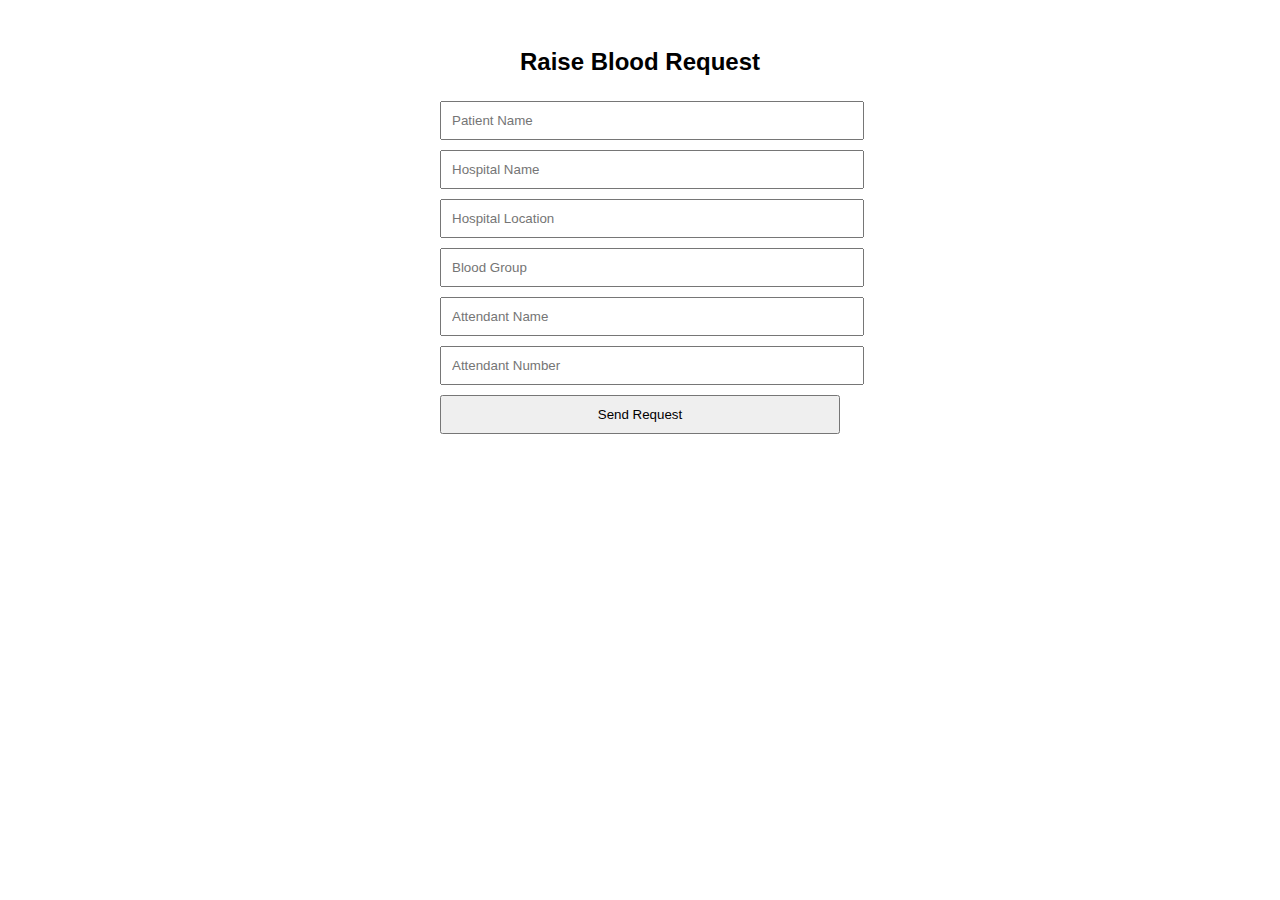
<file: whatsapp.html>
<!DOCTYPE html>
<html lang="en">
<head>
    <meta charset="UTF-8">
    <meta name="viewport" content="width=device-width, initial-scale=1.0">
    <title>Blood Request</title>
    <style>
        body { font-family: Arial, sans-serif; text-align: center; padding: 20px; }
        form { max-width: 400px; margin: auto; text-align: left; }
        input, button { width: 100%; padding: 10px; margin: 5px 0; }
    </style>
    <script>
        function sendWhatsAppRequest() {
            // Generate unique request ID
            let requestId = "REQ" + Math.floor(100000 + Math.random() * 900000);

            // Get form values
            let patientName = document.getElementById("patientName").value;
            let hospitalName = document.getElementById("hospitalName").value;
            let hospitalLocation = document.getElementById("hospitalLocation").value;
            let bloodGroup = document.getElementById("bloodGroup").value;
            let attendantName = document.getElementById("attendantName").value;
            let attendantNumber = document.getElementById("attendantNumber").value;

            // Create WhatsApp message
            let message = ` *Blood In Need Request* %0A
            *Request ID:* ${requestId}%0A
            *Patient Name:* ${patientName}%0A
            *Hospital Name:* ${hospitalName}%0A
            *Location:* ${hospitalLocation}%0A
            *Blood Group:* ${bloodGroup}%0A
            *Attendant Name:* ${attendantName}%0A
            *Attendant Number:* ${attendantNumber}`;

            // WhatsApp link
            let whatsappUrl = `https://wa.me/+917506220028?text=${message}`;

            // Open WhatsApp
            window.open(whatsappUrl, "_blank");

            // Show request ID
            document.getElementById("requestId").innerHTML = `Your Request ID: <b>${requestId}</b>`;
        }
    </script>
</head>
<body>

    <h2>Raise Blood Request</h2>

    <form onsubmit="event.preventDefault(); sendWhatsAppRequest();">
        <input type="text" id="patientName" placeholder="Patient Name" required>
        <input type="text" id="hospitalName" placeholder="Hospital Name" required>
        <input type="text" id="hospitalLocation" placeholder="Hospital Location" required>
        <input type="text" id="bloodGroup" placeholder="Blood Group" required>
        <input type="text" id="attendantName" placeholder="Attendant Name" required>
        <input type="tel" id="attendantNumber" placeholder="Attendant Number" required>
        <button type="submit">Send Request</button>
    </form>

    <p id="requestId" style="margin-top: 10px; font-weight: bold;"></p>

</body>
</html>
</file>
<file: about.css>
@import url('https://fonts.googleapis.com/css2?family=Poppins:ital,wght@0,100;0,200;0,300;0,400;0,500;0,600;0,700;0,800;0,900;1,100;1,200;1,300;1,400;1,500;1,600;1,700;1,800;1,900&family=Source+Serif+4:ital,opsz,wght@0,8..60,200..900;1,8..60,200..900&display=swap');
:root{
  background-color: #edf4fc;
  --hover-color: #a4a4a45a;
  font-family: 'Nunito', sans-serif;
  -webkit-tap-highlight-color: transparent;
  
}
*{
  margin: 0;
  padding: 0;
  box-sizing: border-box;
}

.nav-container {
  top: 0px;
  position: fixed;
  background-color: #edf4fc;
  width: 100%;
  z-index: 1000;
  display: flex;
  align-items: center;
  justify-content: center;
}

nav{
  width: 100%;
  background-color: var(--primary-color);
  border-bottom: 1px solid var(--hover-color);
  display: flex;
  align-items: center;
  justify-content: center;
  background-color: #edf4fc;
  gap: 40px;
  padding-top: 5px;
  padding-bottom: 5px;
}
.nav-left img {
  width: 270px;
  height: 120px;
}
.logo img {
  width: auto;
  transition: transform 0.3s ease;
}
.logo:hover img {
  transform: scale(1.05);
}
nav .options {
  list-style: none;
  display: flex;
  background: none;
  padding: 10px 15px;
  font-family: Verdana, Geneva, Tahoma, sans-serif;
  font-size: 12px;
  font-weight: bold;
  cursor: pointer;
  margin: 2px;
  transition: 0.1s;
  gap: 5px;
  margin-left: -50px;
  font-weight: bolder;
}
nav li{
  display: flex;
  justify-content: center;
  list-style: none;
  
}
nav a{
  display: flex;
  text-decoration: none;
  color: var(--text-color);
  padding: 1em 2em;
  transition: background-color 150ms ease;
  border-radius: 6px;
  color: #7e7e7e;
  
}
nav a:hover{
  color: #fff;
  background-image: linear-gradient(to right, #e02433 , #a31155);
  box-shadow: 0 1px 5px rgb(113, 113, 113);
}
nav a.active-link{
  background-image: linear-gradient(to right, #e02433 , #a31155);
  box-shadow: 0 1px 5px rgb(113, 113, 113);
  color: #fff;
}
#open-sidebar-button{
  display: none;
  background: none;
  border: none;
  padding: 1em;
  margin-left: auto;
  cursor: pointer;
}
#close-sidebar-button{
  display: none;
  background: none;
  border: none;
  padding: 1em;
  cursor: pointer;
}
#overlay{
  background: rgba(0, 0, 0, 0.5);
  position: fixed;
  inset: 0;
  z-index: 9;
  display: none;
}
.skip-link {
  opacity: 0;
  pointer-events: none;
  position: absolute;
  top: 10px;
  left: 10px;
  z-index: 1000;
  background-color: var(--accent-color); 
  color: #ffffff; 
  padding: 12px 24px;
  border-radius: 5px;
  text-decoration: none;
  font-weight: bold;
  font-size: 1rem;
  transition: opacity 0.3s ease;
}
.skip-link:focus {
  opacity: 1; 
  pointer-events: auto; 
  outline: 3px solid #ffffff; 
}
.logo1 {
  display: none;
}

@media screen and (max-width: 1024px) {
  #open-sidebar-button, #close-sidebar-button {
    display: block;
    color: #000000;
  }
  .logo1 {
    display: block;
  }
  .logo {
    display: none;
  }
  .mobile-left img {
    margin-left: 150px;
    width: 500px;
    height: auto;
  } 
  nav{
    position: fixed;
    top: 0;
    right: -100%;
    height: 100vh;
    width: 45vw;
    z-index: 10;
    border-left: 1px solid var(--hover-color);
    transition: right 300ms ease-in-out;
  }
  nav.show{
    right: 0;
  }
  nav.show ~ #overlay{
    display: block;
  }
  nav .options {
    margin-top: -700px;
  }
  nav ul{
    width: 100%;
    flex-direction: column;
  }
  nav a{
    width: 100%;
    color: rgb(54, 54, 54);
    font-size: 18px;
  }
  #close-sidebar-button {
    display: none;
  }
}
@media screen and (max-width: 800px) {
  .mobile-left img {
    margin-left: 100px;
    width: 500px;
  }
  nav .options {
    margin-top: -500px;
  }
  nav a{
    font-size: 15px;
  }
}
@media screen and (max-width: 600px) {
  .mobile-left img {
    margin-left: 50px;
    width: 320px;
  }
  nav .options {
    margin-top: -450px;
  }
  nav a{
    font-size: 12px;
  }
}
@media screen and (max-width: 400px) {
  .mobile-left img {
    margin-left: 10px;
    width: 320px;
  }
  nav{
    width: 50vw;
  }
  nav .options {
    margin-top: -350px;
  }
  nav a{
    font-size: 12px;
  }
}
@media screen and (max-width: 350px) {
  .mobile-left img {
    margin-left: 5px;
    width: 280px;
  }
}
@media screen and (max-height: 500px){
  .nav-container{
    position: relative;
  }
  .mobile-left  {
    height: 160px;
    width: auto;
  }
  nav .options {
    margin-top: -100px;
}
}
@media (max-width: 1024px) and (max-height: 800px) {
  nav .options {
    margin-top: -100px;
}
}
/*----------------------------------------------Gallery-------------------------------------*/

/* Gallery container */
.gallery-container {
  width: 100%;
  overflow: hidden;
  display: flex;
  justify-content: center;
  align-items: center;
  padding: 20px;
  position: relative;
  cursor: grab;
}

/* Gallery */
.gallery {
  display: flex;
  gap: 15px;
  transition: transform 0.5s ease-in-out;
}

/*  */
.gallery img {
  width: 300px;
  height: 218px;
  object-fit: cover;
  border-radius: 10px;
  transition: transform 0.3s ease-in-out;
}

/* Hover effect */
.gallery img:hover {
  transform: scale(1.05);
}

/* Responsive Styling */

/* For screens smaller than 900px */
@media (max-width: 900px) {
  .gallery img {
      width: 300px;
      height: 218px;
  }
}

/* For screens smaller than 750px */
@media (max-width: 750px) {
  .gallery img {
      width: 250px;
      height: 181px;
  }
}

/* For screens smaller than 600px */
@media (max-width: 600px) {
  .gallery img {
      width: 250px;
      height: 181px;
  }
}

/* For screens smaller than 400px */
@media (max-width: 400px) {
  .gallery img {
      width: 220px;
      height: 160px;
  }
}


/*--------------------------------------------------About Tab-------------------------------------------------------------*/
.topbg {
    padding: 0px;
    margin-top: 130px;
    top: 0px;
    width: 100%;
    height: 250px;
    background-image: url('bloodinfo-head1.jpg');
    display: flex;
    justify-content: center;
  }
  .aboutus {
    margin-top: -180px;
    padding: 4rem 2rem;
    font-size: 16px;
  }
  
  .container {
    width: 75%;
    height: auto;
    margin: 20px auto;
    background: white;
    padding: 40px;
    border-radius: 10px;
    box-shadow: 0 0 10px rgba(0, 0, 0, 0.1);
  }
  
  .container h1 {
    font-family: Verdana, Geneva, Tahoma, sans-serif;
    font-size: 24px;
    font-weight: 900;
    text-align: center;
    color: #d32f2f;
    margin-bottom: 20px;
    margin-top: 0px;
  }

.aboutus-content {
  margin-bottom: 40px;
  margin-top: 40px;
  display: flex;
  flex-direction: row;
  align-items: center;
  justify-content: space-between;
}
.about-paragraph {
  color: #373737;
}
.about-image {
  width: 100%;
  height : 200px;
}
.about-txt img {
  padding: 40px;
  width: 80%;
  height: auto;
}
.about-highlight {
  display: flex;
  align-items: center;
  background: linear-gradient(to right, #d32f2f, #a00050);
  color: white;
  padding: 15px;
  border-radius: 5px;
  margin-top: 30px;
}
.divider {
  width: 20%;
  height: 3.5px;
  background: orange;
  display: block;
  margin: 10px auto;
  margin-bottom: 50px;
}

@media screen and (max-width: 900px) {
  .aboutus p {
    font-size: 18px;
  }
  .container {
    width: 100%;
    padding: 40px;
    margin-top: -10px;
    }
    .about-image {
      width: 100%;
      height : auto;
      border-radius: 10px;
    }
    .about-txt img {
      margin-top: -20px;
      margin-bottom: -20px;
      width: 100%;
      height: auto;
    }
}
@media screen and (max-width: 600px) {
.topbg {
  margin-top: 40px;
}
.container {
  padding: 20px;
}
.aboutus p {
  font-size: 16px;
}
.about-txt img {
  width: 100%;
  height: auto;
  padding: 0px;
  margin-top: 10px;
  margin-bottom: 5px;
}
}
@media screen and (max-width: 400px) {
  .topbg {
    margin-top: 100px;
  }
}
@media screen and (max-height: 500px){
  .topbg {
    margin-top: -0px;
  }
  }
  @media (max-width: 370px) and (max-height: 500px) {
    .topbg {
      margin-top: -20px;
    }
  }


/*--------------------------------------------------Footer Tab-------------------------------------------------------------*/

footer {
  width: 100%;
  height: 170px;
  background-image: linear-gradient(to right, #e02433, #a31155);
  display: flex;
  flex-direction: column;
  color: #fff;
  gap: 15px;
  align-items: center;

}

.footerBottom {
  height: 75px;
  text-align: center;
}

.managed {
  font-family: Verdana, Geneva, Tahoma, sans-serif;
  font-weight: 900;
  font-size: 14px;
  margin-top: 20px;
}

.designer {
  letter-spacing: 1.5px;
  font-size: 13px;
  margin-top: 20px;
}

.socialicons {
  display: flex;
  justify-content: center;
}

.socialicons a {
  text-decoration: none;
  padding: 10px;
  background-color: rgb(255, 255, 255);
  margin: 10px;
  border-radius: 50%;
}

.socialicons a i {
  font-size: 25px;
  color: rgb(0, 0, 0);
  opacity: 0.9;
}

/* Hover Effect on social media icons */
.socialicons a:hover i {
  color: #cc1d25;
  transition: 0.5s;
}

@media screen and (max-width: 550px) {
  footer {
    height: 220px;
  }

  .footerBottom {
    height: 120px;
    text-align: center;
  }
}
</file>
<file: bloodinfo.css>
@import url('https://fonts.googleapis.com/css2?family=Poppins:ital,wght@0,100;0,200;0,300;0,400;0,500;0,600;0,700;0,800;0,900;1,100;1,200;1,300;1,400;1,500;1,600;1,700;1,800;1,900&family=Source+Serif+4:ital,opsz,wght@0,8..60,200..900;1,8..60,200..900&display=swap');
:root{
  background-color: #edf4fc;
  --hover-color: #a4a4a45a;
  font-family: 'Nunito', sans-serif;
  -webkit-tap-highlight-color: transparent;
}
*{
  margin: 0;
  padding: 0;
  box-sizing: border-box;
}

.nav-container {
  top: 0px;
  position: fixed;
  background-color: #edf4fc;
  width: 100%;
  z-index: 1000;
  display: flex;
  align-items: center;
  justify-content: center;
}

nav{
  width: 100%;
  background-color: var(--primary-color);
  border-bottom: 1px solid var(--hover-color);
  display: flex;
  align-items: center;
  justify-content: center;
  background-color: #edf4fc;
  gap: 40px;
  padding-top: 5px;
  padding-bottom: 5px;
}
.nav-left img {
  width: 270px;
  height: 120px;
}
.logo img {
  width: auto;
  transition: transform 0.3s ease;
}
.logo:hover img {
  transform: scale(1.05);
}
nav .options {
  list-style: none;
  display: flex;
  background: none;
  padding: 10px 15px;
  font-family: Verdana, Geneva, Tahoma, sans-serif;
  font-size: 12px;
  font-weight: bold;
  cursor: pointer;
  margin: 2px;
  transition: 0.1s;
  gap: 5px;
  margin-left: -50px;
}
nav li{
  display: flex;
  justify-content: center;
  list-style: none;
}
nav a{
  display: flex;
  text-decoration: none;
  color: var(--text-color);
  padding: 1em 2em;
  transition: background-color 150ms ease;
  border-radius: 6px;
  color: #7e7e7e;
}
nav a:hover{
  color: #fff;
  background-image: linear-gradient(to right, #e02433 , #a31155);
  box-shadow: 0 1px 5px rgb(113, 113, 113);
}
nav a.active-link{
  background-image: linear-gradient(to right, #e02433 , #a31155);
  box-shadow: 0 1px 5px rgb(113, 113, 113);
  color: #fff;
}
#open-sidebar-button{
  display: none;
  background: none;
  border: none;
  padding: 1em;
  margin-left: auto;
  cursor: pointer;
}
#close-sidebar-button{
  display: none;
  background: none;
  border: none;
  padding: 1em;
  cursor: pointer;
}
#overlay{
  background: rgba(0, 0, 0, 0.5);
  position: fixed;
  inset: 0;
  z-index: 9;
  display: none;
}
.skip-link {
  opacity: 0;
  pointer-events: none;
  position: absolute;
  top: 10px;
  left: 10px;
  z-index: 1000;
  background-color: var(--accent-color); 
  color: #ffffff; 
  padding: 12px 24px;
  border-radius: 5px;
  text-decoration: none;
  font-weight: bold;
  font-size: 1rem;
  transition: opacity 0.3s ease;
}
.skip-link:focus {
  opacity: 1; 
  pointer-events: auto; 
  outline: 3px solid #ffffff; 
}
.logo1 {
  display: none;
}

@media screen and (max-width: 1024px) {
  #open-sidebar-button, #close-sidebar-button {
    display: block;
    color: #000000;
  }
  .logo1 {
    display: block;
  }
  .logo {
    display: none;
  }
  .mobile-left img {
    margin-left: 150px;
    width: 500px;
    height: auto;
  } 
  nav{
    position: fixed;
    top: 0;
    right: -100%;
    height: 100vh;
    width: 45vw;
    z-index: 10;
    border-left: 1px solid var(--hover-color);
    transition: right 300ms ease-in-out;
  }
  nav.show{
    right: 0;
  }
  nav.show ~ #overlay{
    display: block;
  }
  nav .options {
    margin-top: -700px;
  }
  nav ul{
    width: 100%;
    flex-direction: column;
  }
  nav a{
    width: 100%;
    color: rgb(54, 54, 54);
    font-size: 18px;
  }
  #close-sidebar-button {
    display: none;
  }
}
@media screen and (max-width: 800px) {
  .mobile-left img {
    margin-left: 100px;
    width: 500px;
  }
  nav .options {
    margin-top: -500px;
  }
  nav a{
    font-size: 15px;
  }
}
@media screen and (max-width: 600px) {
  .mobile-left img {
    margin-left: 50px;
    width: 320px;
  }
  nav .options {
    margin-top: -450px;
  }
  nav a{
    font-size: 12px;
  }
}
@media screen and (max-width: 400px) {
  .mobile-left img {
    margin-left: 10px;
    width: 320px;
  }
  nav{
    width: 50vw;
  }
  nav .options {
    margin-top: -350px;
  }
  nav a{
    font-size: 12px;
  }
}
@media screen and (max-width: 350px) {
  .mobile-left img {
    margin-left: 5px;
    width: 280px;
  }
}
@media screen and (max-height: 500px){
  .nav-container{
    position: relative;
  }
  .mobile-left  {
    height: 160px;
    width: auto;
  }
  nav .options {
    margin-top: -100px;
}
}
@media (max-width: 1024px) and (max-height: 800px) {
  nav .options {
    margin-top: -100px;
}
}

/* 2 Sub Option */
sub-nav {
  padding: 0px;
  margin-top: 130px;
  top: 0px;
  width: 100%;
  height: 250px;
  background-image: url('bloodinfo-head1.jpg');
  display: flex;
  justify-content: center;
}

.bloodinfo {
  border: #000000;
  background: none;
  padding: 15px 15px;
  font-size: 15px;
  font-weight: bold;
  font-family: Verdana, Geneva, Tahoma, sans-serif;
  cursor: pointer;
  margin: 2px;
  transition: 0.1s;
  position: relative;
  overflow: hidden;
  border-radius: 20px
}

sub-nav ul {
  margin-top: 50px;
  display: flex;
  justify-content: center;
  list-style: none;
  z-index: 50 auto;
}

sub-nav ul li {
  margin: 0 1rem;
}

sub-nav ul li a {
  color: #7e7e7e;
  background-color: #ffffff;
  border: dotted;
  text-decoration: none;
  padding: 0.5rem 1rem;
  transition: all 0.3s;
  border-radius: 6px;
}

sub-nav ul li a:hover {
  color: #fff;
  background-image: linear-gradient(to right, #e02433, #a31155);
  box-shadow: 0 1px 5px rgb(113, 113, 113);
}

/* Content Sections */
.content-section {
  display: none;
  padding: 4rem 2rem;
}

.active-section {
  display: block;
}

/*Section 1*/
.impofbd {
  margin-top: -180px;
}

.container {
  width: 75%;
  height: auto;
  margin: 20px auto;
  background: white;
  padding: 40px;
  border-radius: 10px;
  box-shadow: 0 0 10px rgba(0, 0, 0, 0.1);
}
.container h1 {
  font-family: Verdana, Geneva, Tahoma, sans-serif;
  font-size: 24px;
  text-align: center;
  color: #d32f2f;
  margin-bottom: 20px;
  margin-top: 0px;
}

.divider {
  width: 20%;
  height: 3.5px;
  background: orange;
  display: block;
  margin: 10px auto;
  margin-bottom: 50px;
}
.content {
  display: flex;
  gap: 20px;
  margin-bottom: 30px;
  font-size: 16px;
  color: #66676c;
}
.main-image {
  width: 50%;
  height: auto;
  border-radius: 10px;
}

blockquote img {
  width: 100%;
  margin-bottom: 30px;
}

.paragraph {
  margin-bottom: 40px;
}

.highlight-box {
  display: flex;
  align-items: center;
  background: linear-gradient(to right, #d32f2f, #a00050, white, white);
  color: white;
  padding: 15px;
  border-radius: 5px;
  font-size: 1.5em;
  font-weight: bold;
  margin-bottom: 40px;
}
.dots {
  flex-grow: 1;
  background-image: radial-gradient(gray 2px, transparent 2px);
  background-size: 10px 10px;
  height: 50px;
  margin-left: 15px;
}
@media screen and (max-width: 900px) {
  .container {
    width: 100%;
    padding: 40px;
    margin-top: -10px;
  }
}
@media screen and (max-width: 750px) {
  .container {
    width: 100%;
    padding: 20px;
    margin-top: 10px;
  }
}
@media screen and (max-width: 650px) {
  sub-nav {
    margin-top: 80px;
  }
  .bloodinfo {
    font-size: 14px;
  }
  sub-nav ul {
    display: flex;
    flex-direction: column;
    gap: 30px;
    align-items: center;
    margin-top: 40px;
  }
  .container {
    width: 100%;
    padding: 20px;
    margin-top: 10px;
  }
  .content {
    flex-direction: column;
    gap: 10px;
    margin-bottom: 30px;
  }
  .main-image {
    width: auto;
    height: 350px;
  } 
  .highlight-box {
    font-size: 16px;
    background: linear-gradient(to right, #a00050, #fd7396, white);
  }
  .criteria-number {
    background-image: linear-gradient(to right, #e02433, #a31155);
    color: #fff;
    font-size: 20px;
    font-weight: bold;
    width: 40px;
    height: 40px;
    display: flex;
    justify-content: center;
    align-items: center;
    border-radius: 50%;
    margin: 5px;
}
}
@media screen and (max-width: 400px) {
  sub-nav {
    margin-top: 80px;
  }
  sub-nav ul {
    margin-top: 50px;
    font-size: 12px;
  }
}

.wcd {
  margin-top: -180px;
}
.criteria-list {
  display: flex;
  flex-direction: column;
  gap: 15px;
  align-items: center;
  justify-content: center;
}
.criteria-item {
  display: flex;
  align-items: center;
  justify-content: center;
  padding: 15px;
  border-radius: 8px;
  width: 80%;
}
.criteria-item:hover {
  color: #fff;
  background-color: #c6c6c6;
  box-shadow: 0 1px 5px rgb(113, 113, 113);
}
.criteria-number {
  background-image: linear-gradient(to right, #e02433, #a31155);
  color: #fff;
  font-size: 35px;
  font-weight: bold;
  width: 70px;
  height: 70px;
  display: flex;
  justify-content: center;
  align-items: center;
  border-radius: 50%;
  margin-right: 15px;
  margin: 10px;
}
.criteria-details h2 {
  margin: 0;
  font-size: 18px;
  color: #d32f2f;
}
.criteria-details p {
  margin: 5px 0 0;
  font-size: 14px;
  color: #555;
}
.highlight {
  opacity: 1 !important;
}
.additional {
  margin-top: 30px;
  display: flex;
  gap: 40px;
}
.main-image2 {
  width: auto;
  height: 250px;
  border-radius: 10px;
}
.additional-info ul {
  font-size: 14px;
  color: #555;
  margin: 15px;
}
.additional-info h2 {
  color: #d32f2f;
  margin-bottom: 20px;
  margin: 15px;
}
@media screen and (max-width: 900px) {
  .wcd {
    align-items: center;
    justify-content: center;
  }
  .additional {
    flex-direction: column;
    align-items: center;
    justify-content: center;
  }
  .additional-info ul {
    font-size: 18px;
    color: #555;
  }
  .additional-info h2 {
    color: #d32f2f;
    margin-bottom: 20px;
    font-size: 22px;
  }
  .criteria-details h2 {
    font-size: 22px;
  }
  .criteria-details p {
    font-size: 20px;
  }
}
@media screen and (max-width: 650px) { 
  sub-nav ul {
    margin-top: 90px;
  }
  .container {
    padding: 10px;
    margin-top: 60px;
  }
  .criteria-details p {
    font-size: 16px;
  }
}
@media screen and (max-width: 600px) { 
  sub-nav ul {
    margin-top: 30px;
  }
  .container {
    padding: 10px;
    margin-top: 10px;
  }
  .criteria-details p {
    font-size: 16px;
  }
}
@media screen and (max-width: 500px) {
  .container {
    padding: 10px;
  } 

  .criteria-details h2 {
    font-size: 18px;
  }
  .criteria-details p {
    font-size: 16px;
  }
}
@media screen and (max-width: 400px) {
  .criteria-details h2 {
    font-size: 14px;
  }
  .criteria-details p {
    font-size: 12px;
  }
}
@media screen and (max-height: 500px){
  sub-nav {
    margin-top: -0px;
  }
  }
  @media (max-width: 370px) and (max-height: 500px) {
    sub-nav{
      margin-top: -20px;
    }
  }

/*--------------------------------------------------Footer Tab-------------------------------------------------------------*/

footer {
  width: 100%;
  height: 170px;
  background-image: linear-gradient(to right, #e02433, #a31155);
  display: flex;
  flex-direction: column;
  color: #fff;
  gap: 15px;
  align-items: center;

}

.footerBottom {
  height: 75px;
  text-align: center;
}

.managed {
  font-weight: 900;
  font-family: Verdana, Geneva, Tahoma, sans-serif;
  font-size: 14px;
  margin-top: 20px;
}

.designer {
  letter-spacing: 1.5px;
  font-size: 13px;
  margin-top: 20px;
}

.socialicons {
  display: flex;
  justify-content: center;
}

.socialicons a {
  text-decoration: none;
  padding: 10px;
  background-color: rgb(255, 255, 255);
  margin: 10px;
  border-radius: 50%;
}

.socialicons a i {
  font-size: 25px;
  color: rgb(0, 0, 0);
  opacity: 0.9;
}

/* Hover Effect on social media icons */
.socialicons a:hover i {
  color: #cc1d25;
  transition: 0.5s;
}

@media screen and (max-width: 550px) {
  footer {
    height: 220px;
  }

  .footerBottom {
    height: 120px;
    text-align: center;
  }
}
</file>
<file: contactus.css>
@import url('https://fonts.googleapis.com/css2?family=Poppins:ital,wght@0,100;0,200;0,300;0,400;0,500;0,600;0,700;0,800;0,900;1,100;1,200;1,300;1,400;1,500;1,600;1,700;1,800;1,900&family=Source+Serif+4:ital,opsz,wght@0,8..60,200..900;1,8..60,200..900&display=swap');
:root{
  background-color: #edf4fc;
  --hover-color: #a4a4a45a;
  font-family: 'Nunito', sans-serif;
  -webkit-tap-highlight-color: transparent;
}
*{
  margin: 0;
  padding: 0;
  box-sizing: border-box;
}

.nav-container {
  top: 0px;
  position: fixed;
  background-color: #edf4fc;
  width: 100%;
  z-index: 1000;
  display: flex;
  align-items: center;
  justify-content: center;
}

nav{
  width: 100%;
  background-color: var(--primary-color);
  border-bottom: 1px solid var(--hover-color);
  display: flex;
  align-items: center;
  justify-content: center;
  background-color: #edf4fc;
  gap: 40px;
  padding-top: 5px;
  padding-bottom: 5px;
}
.nav-left img {
  width: 270px;
  height: 120px;
}
.logo img {
  width: auto;
  transition: transform 0.3s ease;
}
.logo:hover img {
  transform: scale(1.05);
}
nav .options {
  list-style: none;
  display: flex;
  background: none;
  padding: 10px 15px;
  font-family: Verdana, Geneva, Tahoma, sans-serif;
  font-size: 12px;
  font-weight: bold;
  cursor: pointer;
  margin: 2px;
  transition: 0.1s;
  gap: 5px;
  margin-left: -50px;
}
nav li{
  display: flex;
  justify-content: center;
  list-style: none;
}
nav a{
  display: flex;
  text-decoration: none;
  color: var(--text-color);
  padding: 1em 2em;
  transition: background-color 150ms ease;
  border-radius: 6px;
  color: #7e7e7e;
}
nav a:hover{
  color: #fff;
  background-image: linear-gradient(to right, #e02433 , #a31155);
  box-shadow: 0 1px 5px rgb(113, 113, 113);
}
nav a.active-link{
  background-image: linear-gradient(to right, #e02433 , #a31155);
  box-shadow: 0 1px 5px rgb(113, 113, 113);
  color: #fff;
}
#open-sidebar-button{
  display: none;
  background: none;
  border: none;
  padding: 1em;
  margin-left: auto;
  cursor: pointer;
}
#close-sidebar-button{
  display: none;
  background: none;
  border: none;
  padding: 1em;
  cursor: pointer;
}
#overlay{
  background: rgba(0, 0, 0, 0.5);
  position: fixed;
  inset: 0;
  z-index: 9;
  display: none;
}
.skip-link {
  opacity: 0;
  pointer-events: none;
  position: absolute;
  top: 10px;
  left: 10px;
  z-index: 1000;
  background-color: var(--accent-color); 
  color: #ffffff; 
  padding: 12px 24px;
  border-radius: 5px;
  text-decoration: none;
  font-weight: bold;
  font-size: 1rem;
  transition: opacity 0.3s ease;
}
.skip-link:focus {
  opacity: 1; 
  pointer-events: auto; 
  outline: 3px solid #ffffff; 
}
.logo1 {
  display: none;
}

@media screen and (max-width: 1024px) {
  #open-sidebar-button, #close-sidebar-button {
    display: block;
    color: #000000;
  }
  .logo1 {
    display: block;
  }
  .logo {
    display: none;
  }
  .mobile-left img {
    margin-left: 150px;
    width: 500px;
    height: auto;
  } 
  nav{
    position: fixed;
    top: 0;
    right: -100%;
    height: 100vh;
    width: 45vw;
    z-index: 10;
    border-left: 1px solid var(--hover-color);
    transition: right 300ms ease-in-out;
  }
  nav.show{
    right: 0;
  }
  nav.show ~ #overlay{
    display: block;
  }
  nav .options {
    margin-top: -700px;
  }
  nav ul{
    width: 100%;
    flex-direction: column;
  }
  nav a{
    width: 100%;
    color: rgb(54, 54, 54);
    font-size: 18px;
  }
  #close-sidebar-button {
    display: none;
  }
}
@media screen and (max-width: 800px) {
  .mobile-left img {
    margin-left: 100px;
    width: 500px;
  }
  nav .options {
    margin-top: -500px;
  }
  nav a{
    font-size: 15px;
  }
}
@media screen and (max-width: 600px) {
  .mobile-left img {
    margin-left: 50px;
    width: 320px;
  }
  nav .options {
    margin-top: -450px;
  }
  nav a{
    font-size: 12px;
  }
}
@media screen and (max-width: 400px) {
  .mobile-left img {
    margin-left: 10px;
    width: 320px;
  }
  nav{
    width: 50vw;
  }
  nav .options {
    margin-top: -350px;
  }
  nav a{
    font-size: 12px;
  }
}
@media screen and (max-width: 350px) {
  .mobile-left img {
    margin-left: 5px;
    width: 280px;
  }
}
@media screen and (max-height: 500px){
  .nav-container{
    position: relative;
  }
  .mobile-left  {
    height: 160px;
    width: auto;
  }
  nav .options {
    margin-top: -100px;
}
}
@media (max-width: 1024px) and (max-height: 800px) {
  nav .options {
    margin-top: -100px;
}
}

/* ------------------------------------------------------Contact Us--------------------------------------------------------*/
.topbg {
    padding: 0px;
    margin-top: 130px;
    top: 0px;
    width: 100%;
    height: 250px;
    background-image: url('bloodinfo-head1.jpg');
    display: flex;
    justify-content: center;
}
  

.contactus {
    margin-top: -140px;
    padding: 4rem 2rem;

  }
  
  .contactus {
    margin-top: -180px;
    padding: 4rem 2rem;
  }
  
  .container {
    width: 75%;
    height: auto;
    margin: 20px auto;
    background: white;
    padding: 40px;
    border-radius: 10px;
    box-shadow: 0 0 10px rgba(0, 0, 0, 0.1);
  }
  
  .container h1 {
    font-size: 24px;
    text-align: center;
    font-family: Verdana, Geneva, Tahoma, sans-serif;
    color: #d32f2f;
    margin-bottom: 20px;
    margin-top: 0px;
  }
  
  .contact {
    margin-bottom: 40px;
    margin-top: 40px;
    display: flex;
    flex-direction: row;
    align-items: center;
    justify-content: space-between;
  }
  
  .contact-details {
    display: flex;
    flex-direction: column;
    justify-content: space-between;
    gap: 10px;
  }
  
  .contact-question {
    background-image: linear-gradient(to right, #e02433, #a31155);
    font-size: 19px;
    color: white;
    min-width: 200px;
    text-align: center;
    border-radius: 2px 0 0 2px;
    padding: 5px;
  }
  
  .contact-answer {
    font-size: 17px;
    background-color: #EEF4FC;
    color: #373737;
    min-width: 200px;
    text-align: center;
    border-radius: 2px 0 0 2px;
    padding: 4px;
    margin-bottom: 20px;
  }

  .contact-answer a {
    text-decoration: none;
    color: #373737;
  }
  
  .contact-icon img {
    width: 100%;
    height: auto;
  }
  
  .contact-call {
    font-size: 21px;
    font-weight: bolder;
    color: #566268;
    margin-bottom: 30px;
    
  }
  
  .contact-no a {
    text-decoration: none;
    font-size: 20px;
    font-weight: bolder;
    color: #d32f2f;
    margin-top: 8px;
    margin-bottom: 20px;
  }
  
  .social-icons {
    display: flex;
  }
  
  .social-icons a {
    text-decoration: none;
    padding: 10px;
    background-color: rgb(255, 255, 255);
    margin: 6px;
    border-radius: 50%;
    border: Solid #d32f2f 1px;
  }
  
  .social-icons a i {
    font-size: 20px;
    color: #d32f2f;
    opacity: 0.9;
  }
  
  /* Hover Effect on social media icons */
  .social-icons a:hover i {
    color: #373737;
    transition: 0.5s;
  }
  .divider {
    width: 20%;
    height: 3.5px;
    background: orange;
    display: block;
    margin: 10px auto;
    margin-bottom: 50px;
  }
  @media screen and (max-width: 1024px) {
  .contact {
    flex-direction: column;
    }
  }
  @media screen and (max-width: 900px) {
    .container {
      width: 100%;
      padding: 40px;
      margin-top: -10px;
    }
  }
@media screen and (max-width: 600px) {
  .topbg {
    margin-top: 40px;
  }
}
@media screen and (max-width: 550px) {
    .contactus {
      margin-top: -180px;
    }
    .container {
      width: 100%;
    }
    .contact-call {
      font-size: 16px;
    }
    .contact-no {
      font-size: 16px;
      margin-bottom: 10px;
    }
    .contact-icon img {
      margin-top: 50px;
      height: 200px;
    }
  }
  @media screen and (max-width: 400px) {
    .contact-call {
      font-size: 14px;
    }
    .contact-icon img {
      margin-top: 50px;
      height: 160px;
    }
  }
  @media screen and (max-height: 500px){
    .topbg {
      margin-top: -0px;
    }
    }
    @media (max-width: 370px) and (max-height: 500px) {
      .topbg {
        margin-top: -20px;
      }
    }
  

/*--------------------------------------------------Footer Tab-------------------------------------------------------------*/

footer {
  width: 100%;
  height: 170px;
  background-image: linear-gradient(to right, #e02433, #a31155);
  display: flex;
  flex-direction: column;
  color: #fff;
  gap: 15px;
  align-items: center;

}

.footerBottom {
  height: 75px;
  text-align: center;
}

.managed {
  font-weight: 900;
  font-family: Verdana, Geneva, Tahoma, sans-serif;
  font-size: 14px;
  margin-top: 20px;
}

.designer {
  letter-spacing: 1.5px;
  font-size: 13px;
  margin-top: 20px;
}

.socialicons {
  display: flex;
  justify-content: center;
}

.socialicons a {
  text-decoration: none;
  padding: 10px;
  background-color: rgb(255, 255, 255);
  margin: 10px;
  border-radius: 50%;
}

.socialicons a i {
  font-size: 25px;
  color: rgb(0, 0, 0);
  opacity: 0.9;
}

/* Hover Effect on social media icons */
.socialicons a:hover i {
  color: #cc1d25;
  transition: 0.5s;
}

@media screen and (max-width: 550px) {
  footer {
    height: 220px;
  }

  .footerBottom {
    height: 120px;
    text-align: center;
  }
}
</file>
<file: donorform.css>
@import url('https://fonts.googleapis.com/css2?family=Poppins:ital,wght@0,100;0,200;0,300;0,400;0,500;0,600;0,700;0,800;0,900;1,100;1,200;1,300;1,400;1,500;1,600;1,700;1,800;1,900&family=Source+Serif+4:ital,opsz,wght@0,8..60,200..900;1,8..60,200..900&display=swap');
:root{
  background-color: #edf4fc;
  --hover-color: #a4a4a45a;
  font-family: 'Nunito', sans-serif;
  -webkit-tap-highlight-color: transparent;
}
*{
  margin: 0;
  padding: 0;
  box-sizing: border-box;
}

a {
  text-decoration: none; /* Removes underline */
  color: inherit; /* Uses the default text color */
}

.nav-container {
  top: 0px;
  position: fixed;
  background-color: #edf4fc;
  width: 100%;
  z-index: 1000;
  display: flex;
  align-items: center;
  justify-content: center;
}

nav{
  width: 100%;
  background-color: var(--primary-color);
  border-bottom: 1px solid var(--hover-color);
  display: flex;
  align-items: center;
  justify-content: center;
  background-color: #edf4fc;
  gap: 40px;
  padding-top: 5px;
  padding-bottom: 5px;
}
.nav-left img {
  width: 270px;
  height: 120px;
}
.logo img {
  width: auto;
  transition: transform 0.3s ease;
}
.logo:hover img {
  transform: scale(1.05);
}
nav .options {
  list-style: none;
  display: flex;
  background: none;
  padding: 10px 15px;
  font-family: Verdana, Geneva, Tahoma, sans-serif;
  font-size: 12px;
  font-weight: bold;
  cursor: pointer;
  margin: 2px;
  transition: 0.1s;
  gap: 5px;
  margin-left: -50px;
}
nav li{
  display: flex;
  justify-content: center;
  list-style: none;
}
nav a{
  display: flex;
  text-decoration: none;
  color: var(--text-color);
  padding: 1em 2em;
  transition: background-color 150ms ease;
  border-radius: 6px;
  color: #7e7e7e;
}
nav a:hover{
  color: #fff;
  background-image: linear-gradient(to right, #e02433 , #a31155);
  box-shadow: 0 1px 5px rgb(113, 113, 113);
}
nav a.active-link{
  background-image: linear-gradient(to right, #e02433 , #a31155);
  box-shadow: 0 1px 5px rgb(113, 113, 113);
  color: #fff;
}
#open-sidebar-button{
  display: none;
  background: none;
  border: none;
  padding: 1em;
  margin-left: auto;
  cursor: pointer;
}
#close-sidebar-button{
  display: none;
  background: none;
  border: none;
  padding: 1em;
  cursor: pointer;
}
#overlay{
  background: rgba(0, 0, 0, 0.5);
  position: fixed;
  inset: 0;
  z-index: 9;
  display: none;
}
.skip-link {
  opacity: 0;
  pointer-events: none;
  position: absolute;
  top: 10px;
  left: 10px;
  z-index: 1000;
  background-color: var(--accent-color); 
  color: #ffffff; 
  padding: 12px 24px;
  border-radius: 5px;
  text-decoration: none;
  font-weight: bold;
  font-size: 1rem;
  transition: opacity 0.3s ease;
}
.skip-link:focus {
  opacity: 1; 
  pointer-events: auto; 
  outline: 3px solid #ffffff; 
}
.logo1 {
  display: none;
}

@media screen and (max-width: 1024px) {
  #open-sidebar-button, #close-sidebar-button {
    display: block;
    color: #000000;
  }
  .logo1 {
    display: block;
  }
  .logo {
    display: none;
  }
  .mobile-left img {
    margin-left: 150px;
    width: 500px;
    height: auto;
  } 
  nav{
    position: fixed;
    top: 0;
    right: -100%;
    height: 100vh;
    width: 45vw;
    z-index: 10;
    border-left: 1px solid var(--hover-color);
    transition: right 300ms ease-in-out;
  }
  nav.show{
    right: 0;
  }
  nav.show ~ #overlay{
    display: block;
  }
  nav .options {
    margin-top: -700px;
  }
  nav ul{
    width: 100%;
    flex-direction: column;
  }
  nav a{
    width: 100%;
    color: rgb(54, 54, 54);
    font-size: 18px;
  }
  #close-sidebar-button {
    display: none;
  }
}
@media screen and (max-width: 800px) {
  .mobile-left img {
    margin-left: 100px;
    width: 500px;
  }
  nav .options {
    margin-top: -500px;
  }
  nav a{
    font-size: 15px;
  }
}
@media screen and (max-width: 600px) {
  .mobile-left img {
    margin-left: 50px;
    width: 320px;
  }
  nav .options {
    margin-top: -450px;
  }
  nav a{
    font-size: 12px;
  }
}
@media screen and (max-width: 400px) {
  .mobile-left img {
    margin-left: 10px;
    width: 320px;
  }
  nav{
    width: 50vw;
  }
  nav .options {
    margin-top: -350px;
  }
  nav a{
    font-size: 12px;
  }
}
@media screen and (max-width: 350px) {
  .mobile-left img {
    margin-left: 5px;
    width: 280px;
  }
}
@media screen and (max-height: 500px){
  .nav-container{
    position: relative;
  }
  .mobile-left  {
    height: 160px;
    width: auto;
  }
  nav .options {
    margin-top: -100px;
}
}
@media (max-width: 1024px) and (max-height: 800px) {
  nav .options {
    margin-top: -100px;
}
}



.topbg {
    padding: 0px;
    margin-top: 130px;
    top: 0px;
    width: 100%;
    height: 250px;
    background-image: url('bloodinfo-head1.jpg');
    display: flex;
    justify-content: center;
  }
#donorForm {
    margin-top: -100px;
}
form {
    width: 72%;
    height: auto;
    margin: 20px auto;
    padding-left: 50px;
    background: white;
    border-radius: 10px;
    box-shadow: 0 0 10px rgba(0, 0, 0, 0.1);
    display: flex;
}
.formdata {
    width: 90%;
    padding-top: 50px;
    padding-bottom: 50px;
}
.bgpart {
    width: 15%;
    height: auto;
    padding: 0px;
    margin-left: 50px;
    background-image: linear-gradient(to bottom, #e02433, #a31155);
    border-top-right-radius: 10px;
    border-bottom-right-radius: 10px;
}
.row {
    display: flex;
    gap: 25px;
}
.row div {
    flex: 1;
}
label {
    font-size: 12px;
    color: #373737;
    display: block;
    margin-top: 10px;
}
input,
select {
    width: 100%;
    padding: 8px;
    margin-top: 5px;
    border: 1px solid #ccc;
    border-radius: 5px;
}
.error-message {
    color: red;
    font-size: 12px;
}
button {
    border: none;
    color: white;
    border-radius: 6px;
    background-image: linear-gradient(to right, #e02433 , #a31155);
    padding: 10px 20px;
    font-size: 15px;
    font-weight: 550;
    margin-top: 20px;
}
button:hover {
    transform: scale(1.05);
}
.row1 {
    display: flex;
    align-items: center;
    gap: 15px;
    /* Adds space between checkboxes */
    white-space: nowrap;
}
.row1 label { 
    display: flex;
    align-items: center;
    gap: 5px;
    /* Space between checkbox and text */
    white-space: nowrap;
}
label.required::after {
    content: " *";
    color: red;
    font-weight: bold;
}
.full-name {
    display: flex;
    gap: 10px;
    /* Adds spacing between the inputs */
}
.full-name input {
    flex: 1;
    /* Makes all input fields equal in width */
    padding: 10px;
    border: 1px solid #ccc;
    border-radius: 5px;
}
.divider {
    width: 15%;
    height: 3.5px;
    background: orange;
    display: block;
    margin-bottom: 25px;
}
.formdata h1 {
  font-size: 24px;
  font-family: Verdana, Geneva, Tahoma, sans-serif;
  color: #d32f2f;
  margin-bottom: 20px;
  margin-top: 0px;
}
/* Responsive Design */
@media (max-width: 1024px) {
    #donorform {
        width: 100%;
        padding: 40px;
        margin-top: -10px;
      }
}
@media (max-width: 900px) {
    form {
        max-width: 100%;
    }
    .donorForm {
        width: 100%;
    }

}
@media (max-width: 750px) {
    form {
        width: 90%;
        padding: 20px;
    }
    #donorForm {
      margin-top: -120px;
  }
    .bgpart {
        display: none;
    }
    .formdata {
        padding-top: 20px;
    }
    .topbg {
      margin-top: 100px;
    }
    .row {
      flex-direction: column;
      gap: 1.5px;
  }
  .full-name {
      flex-direction: column;
      gap: 1px;
  }
}
@media screen and (max-width: 600px) {
  #donorForm {
    margin-top: -180px;
}
}
@media (max-width: 520px) {
  #donorForm {
    margin-top: -180px;
  }
    .divider {
        width: 30%;
    }
    .formdata h1  {
        font-size: 25px;
    }
}
@media (max-width: 470px) {
  #donorForm {
    margin-top: -160px;
  }
  .formdata h1  {
        font-size: 18px;
    }
}
@media (max-width: 380px) {
    input, select {
        font-size: 11px;
        padding: 6px;
    }
    button {
        font-size: 13px;
        padding: 7px 12px;
    }
    .divider {
        width: 30%;
    }
    .row1 {
        flex-direction: column;
        align-items: flex-start;
        gap: 1px
    }
}

@keyframes spin {
  0% { transform: rotate(0deg); }
  100% { transform: rotate(360deg); }
}

/* Button Click Animation */
.click-effect {
  position: absolute;
  background: rgba(255, 255, 255, 0.5);
  border-radius: 50%;
  transform: scale(0);
  animation: click 0.3s linear;
}
@keyframes click {
  to {
      transform: scale(2);
      opacity: 0;
  }
}

/*Footer Tab*/
footer {
  width: 100%;
  height: 170px;
  background-image: linear-gradient(to right, #e02433 , #a31155);
  display: flex;
  flex-direction: column;
  color: #fff;
  gap: 15px;
  align-items: center;
}
.footerBottom {
  height: 75px;
  text-align: center;
}
.managed {
  font-family: Verdana, Geneva, Tahoma, sans-serif;
  font-weight: 900;
  font-size: 16px;
  margin-top: 20px;
}
.designer {
  letter-spacing: 1.5px;
  font-size: 13px;
  margin-top: 20px;
}
.socialicons{ 
  display: flex;
  justify-content: center;
}
.socialicons a{
  text-decoration: none;
  padding: 10px;
  background-color: rgb(255, 255, 255);
  margin: 10px;
  border-radius: 50%;
}
.socialicons a i{
  font-size: 25px;
  color: rgb(0, 0, 0);
  opacity: 0.9;
}
/* Hover Effect on social media icons */
.socialicons a:hover i{
  color: #cc1d25;
  transition: 0.5s;
}
@media screen and (max-width: 550px) {
footer {
  height: 220px;
}
.footerBottom {
  height: 120px;
  text-align: center;
}
}
</file>
<file: faqs.css>
@import url('https://fonts.googleapis.com/css2?family=Poppins:ital,wght@0,100;0,200;0,300;0,400;0,500;0,600;0,700;0,800;0,900;1,100;1,200;1,300;1,400;1,500;1,600;1,700;1,800;1,900&family=Source+Serif+4:ital,opsz,wght@0,8..60,200..900;1,8..60,200..900&display=swap');
:root{
  background-color: #edf4fc;
  --hover-color: #a4a4a45a;
  font-family: 'Nunito', sans-serif;
  -webkit-tap-highlight-color: transparent;
}
*{
  margin: 0;
  padding: 0;
  box-sizing: border-box;
}

.nav-container {
  top: 0px;
  position: fixed;
  background-color: #edf4fc;
  width: 100%;
  z-index: 1000;
  display: flex;
  align-items: center;
  justify-content: center;
}

nav{
  width: 100%;
  background-color: var(--primary-color);
  border-bottom: 1px solid var(--hover-color);
  display: flex;
  align-items: center;
  justify-content: center;
  background-color: #edf4fc;
  gap: 40px;
  padding-top: 5px;
  padding-bottom: 5px;
}
.nav-left img {
  width: 270px;
  height: 120px;
}
.logo img {
  width: auto;
  transition: transform 0.3s ease;
}
.logo:hover img {
  transform: scale(1.05);
}
nav .options {
  list-style: none;
  display: flex;
  background: none;
  padding: 10px 15px;
  font-family: Verdana, Geneva, Tahoma, sans-serif;
  font-size: 12px;
  font-weight: bold;
  cursor: pointer;
  margin: 2px;
  transition: 0.1s;
  gap: 5px;
  margin-left: -50px;
}
nav li{
  display: flex;
  justify-content: center;
  list-style: none;
}
nav a{
  display: flex;
  text-decoration: none;
  color: var(--text-color);
  padding: 1em 2em;
  transition: background-color 150ms ease;
  border-radius: 6px;
  color: #7e7e7e;
}
nav a:hover{
  color: #fff;
  background-image: linear-gradient(to right, #e02433 , #a31155);
  box-shadow: 0 1px 5px rgb(113, 113, 113);
}
nav a.active-link{
  background-image: linear-gradient(to right, #e02433 , #a31155);
  box-shadow: 0 1px 5px rgb(113, 113, 113);
  color: #fff;
}
#open-sidebar-button{
  display: none;
  background: none;
  border: none;
  padding: 1em;
  margin-left: auto;
  cursor: pointer;
}
#close-sidebar-button{
  display: none;
  background: none;
  border: none;
  padding: 1em;
  cursor: pointer;
}
#overlay{
  background: rgba(0, 0, 0, 0.5);
  position: fixed;
  inset: 0;
  z-index: 9;
  display: none;
}
.skip-link {
  opacity: 0;
  pointer-events: none;
  position: absolute;
  top: 10px;
  left: 10px;
  z-index: 1000;
  background-color: var(--accent-color); 
  color: #ffffff; 
  padding: 12px 24px;
  border-radius: 5px;
  text-decoration: none;
  font-weight: bold;
  font-size: 1rem;
  transition: opacity 0.3s ease;
}
.skip-link:focus {
  opacity: 1; 
  pointer-events: auto; 
  outline: 3px solid #ffffff; 
}
.logo1 {
  display: none;
}

@media screen and (max-width: 1024px) {
  #open-sidebar-button, #close-sidebar-button {
    display: block;
    color: #000000;
  }
  .logo1 {
    display: block;
  }
  .logo {
    display: none;
  }
  .mobile-left img {
    margin-left: 150px;
    width: 500px;
    height: auto;
  } 
  nav{
    position: fixed;
    top: 0;
    right: -100%;
    height: 100vh;
    width: 45vw;
    z-index: 10;
    border-left: 1px solid var(--hover-color);
    transition: right 300ms ease-in-out;
  }
  nav.show{
    right: 0;
  }
  nav.show ~ #overlay{
    display: block;
  }
  nav .options {
    margin-top: -700px;
  }
  nav ul{
    width: 100%;
    flex-direction: column;
  }
  nav a{
    width: 100%;
    color: rgb(54, 54, 54);
    font-size: 18px;
  }
  #close-sidebar-button {
    display: none;
  }
}
@media screen and (max-width: 800px) {
  .mobile-left img {
    margin-left: 100px;
    width: 500px;
  }
  nav .options {
    margin-top: -500px;
  }
  nav a{
    font-size: 15px;
  }
}
@media screen and (max-width: 600px) {
  .mobile-left img {
    margin-left: 50px;
    width: 320px;
  }
  nav .options {
    margin-top: -450px;
  }
  nav a{
    font-size: 12px;
  }
}
@media screen and (max-width: 400px) {
  .mobile-left img {
    margin-left: 10px;
    width: 320px;
  }
  nav{
    width: 50vw;
  }
  nav .options {
    margin-top: -350px;
  }
  nav a{
    font-size: 12px;
  }
}
@media screen and (max-width: 350px) {
  .mobile-left img {
    margin-left: 5px;
    width: 280px;
  }
}
@media screen and (max-height: 500px){
  .nav-container{
    position: relative;
  }
  .mobile-left  {
    height: 160px;
    width: auto;
  }
  nav .options {
    margin-top: -100px;
}
}
@media (max-width: 1024px) and (max-height: 800px) {
  nav .options {
    margin-top: -100px;
}
}

/* ------------------------------------------------------FAQs--------------------------------------------------------*/
.topbg {
  padding: 0px;
  margin-top: 130px;
  top: 0px;
  width: 100%;
  height: 250px;
  background-image: url('bloodinfo-head1.jpg');
  display: flex;
  justify-content: center;
}

.faqs {
  margin-top: -180px;
  padding: 4rem 2rem;
}

.container {
  width: 75%;
  height: auto;
  margin: 20px auto;
  background: white;
  padding: 40px;
  border-radius: 10px;
  box-shadow: 0 0 10px rgba(0, 0, 0, 0.1);
}

.container h1 {
  font-size: 24px;
  text-align: center;
  font-family: Verdana, Geneva, Tahoma, sans-serif;

  color: #d32f2f;
  margin-bottom: 20px;
  margin-top: 0px;
}

.faq-item {
  margin-bottom: 5px;
  padding: 20px;
  background-image: linear-gradient(white, white, rgb(232, 232, 232));
  border-radius: 10px;
}

.faq-question {
  font-size: 17px;
  font-weight: bold;
  color: #7e7e7e;
  cursor: pointer;
  display: flex;
  justify-content: space-between;
  align-items: center;
  transition: color 0.3s ease;
  /* Smooth transition for text color */
}

.faq-question::after {
  content: "▼";
  font-weight: bold;
  width: 20px;
  height: 20px;
  display: flex;
  justify-content: center;
  align-items: center;
  border-radius: 50%;
  margin-right: 10px;
  background-color: rgb(213, 213, 213);
  transition: transform 0.3s ease;
}

.faq-question.active {
  color: #d32f2f;
  /* Text color changes to red when active */
}

.faq-question.active::after {
  transform: rotate(180deg);
}

.faq-answer {
  margin-top: 5px;
  font-size: 16px;
  color: #666;
  max-height: 0;
  overflow: hidden;
  transition: max-height 0.3s ease, padding 0.3s ease;
}

.faq-answer.open {
  max-height: 200px;
  /* Adjust based on content */
  padding-bottom: 12px;
}

.divider {
  width: 20%;
  height: 3.5px;
  background: orange;
  display: block;
  margin: 10px auto;
  margin-bottom: 50px;
}
@media screen and (max-width: 900px) {
  .container {
    width: 100%;
    padding: 40px;
    margin-top: -10px;
  }
  .faq-question {
    font-size: 18px;
  }
  .faq-answer {
    font-size: 17px;
  }
}
@media screen and (max-width: 700px) {
  .container {
    width: 100%;
  }
  .faqs {
    margin-top: -180px;
  }
}
@media screen and (max-width: 600px) {
.topbg {
  margin-top: 40px;
}
}
@media screen and (max-width: 550px) {
  .container {
    padding: 20px;
  }
  .container h1 {
    margin-top: 5px;
  }
  .faq-question {
    font-size: 15px;
  }
  .faq-answer {
    font-size: 14px;
  }
} 
@media screen and (max-height: 500px){
  .topbg {
    margin-top: -0px;
  }
  }
  @media (max-width: 370px) and (max-height: 500px) {
    .topbg {
      margin-top: -20px;
    }
  }



/*--------------------------------------------------Footer Tab-------------------------------------------------------------*/

footer {
  width: 100%;
  height: 170px;
  background-image: linear-gradient(to right, #e02433, #a31155);
  display: flex;
  flex-direction: column;
  color: #fff;
  gap: 15px;
  align-items: center;

}

.footerBottom {
  height: 75px;
  text-align: center;
}

.managed {
  font-weight: 900;
  font-family: Verdana, Geneva, Tahoma, sans-serif;
  font-size: 14px;
  margin-top: 20px;
}

.designer {
  letter-spacing: 1.5px;
  font-size: 13px;
  margin-top: 20px;
}

.socialicons {
  display: flex;
  justify-content: center;
}

.socialicons a {
  text-decoration: none;
  padding: 10px;
  background-color: rgb(255, 255, 255);
  margin: 10px;
  border-radius: 50%;
}

.socialicons a i {
  font-size: 25px;
  color: rgb(0, 0, 0);
  opacity: 0.9;
}

/* Hover Effect on social media icons */
.socialicons a:hover i {
  color: #cc1d25;
  transition: 0.5s;
}

@media screen and (max-width: 550px) {
  footer {
    height: 220px;
  }

  .footerBottom {
    height: 120px;
    text-align: center;
  }
}
</file>
<file: style.css>
@import url('https://fonts.googleapis.com/css2?family=Poppins:ital,wght@0,100;0,200;0,300;0,400;0,500;0,600;0,700;0,800;0,900;1,100;1,200;1,300;1,400;1,500;1,600;1,700;1,800;1,900&family=Source+Serif+4:ital,opsz,wght@0,8..60,200..900;1,8..60,200..900&display=swap');
:root{
  background-color: #edf4fc;
  --hover-color: #a4a4a45a;
  font-family: 'Nunito', sans-serif;
  -webkit-tap-highlight-color: transparent;
}
*{
  margin: 0;
  padding: 0;
  box-sizing: border-box;
}

a {
  text-decoration: none; /* Removes underline */
  color: inherit; /* Uses the default text color */
}

.nav-container {
  top: 0px;
  position: fixed;
  background-color: #edf4fc;
  width: 100%;
  z-index: 1000;
  display: flex;
  align-items: center;
  justify-content: center;
}

nav{
  width: 100%;
  background-color: var(--primary-color);
  border-bottom: 1px solid var(--hover-color);
  display: flex;
  align-items: center;
  justify-content: center;
  background-color: #edf4fc;
  gap: 40px;
  padding-top: 5px;
  padding-bottom: 5px;
}
.nav-left img {
  width: 270px;
  height: 120px;
}
.logo img {
  width: auto;
  transition: transform 0.3s ease;
}
.logo:hover img {
  transform: scale(1.05);
}
nav .options {
  list-style: none;
  display: flex;
  background: none;
  padding: 10px 15px;
  font-family: Verdana, Geneva, Tahoma, sans-serif;
  font-size: 12px;
  font-weight: bold;
  cursor: pointer;
  margin: 2px;
  transition: 0.1s;
  gap: 5px;
  margin-left: -50px;
}
nav li{
  display: flex;
  justify-content: center;
  list-style: none;
}
nav a{
  display: flex;
  text-decoration: none;
  color: var(--text-color);
  padding: 1em 2em;
  transition: background-color 150ms ease;
  border-radius: 6px;
  color: #7e7e7e;
}
nav a:hover{
  color: #fff;
  background-image: linear-gradient(to right, #e02433 , #a31155);
  box-shadow: 0 1px 5px rgb(113, 113, 113);
}
nav a.active-link{
  background-image: linear-gradient(to right, #e02433 , #a31155);
  box-shadow: 0 1px 5px rgb(113, 113, 113);
  color: #fff;
}
#open-sidebar-button{
  display: none;
  background: none;
  border: none;
  padding: 1em;
  margin-left: auto;
  cursor: pointer;
}
#close-sidebar-button{
  display: none;
  background: none;
  border: none;
  padding: 1em;
  cursor: pointer;
}
#overlay{
  background: rgba(0, 0, 0, 0.5);
  position: fixed;
  inset: 0;
  z-index: 9;
  display: none;
}
.skip-link {
  opacity: 0;
  pointer-events: none;
  position: absolute;
  top: 10px;
  left: 10px;
  z-index: 1000;
  background-color: var(--accent-color); 
  color: #ffffff; 
  padding: 12px 24px;
  border-radius: 5px;
  text-decoration: none;
  font-weight: bold;
  font-size: 1rem;
  transition: opacity 0.3s ease;
}
.skip-link:focus {
  opacity: 1; 
  pointer-events: auto; 
  outline: 3px solid #ffffff; 
}
.logo1 {
  display: none;
}

@media screen and (max-width: 1024px) {
  #open-sidebar-button, #close-sidebar-button {
    display: block;
    color: #000000;
  }
  .logo1 {
    display: block;
  }
  .logo {
    display: none;
  }
  .mobile-left img {
    margin-left: 150px;
    width: 500px;
    height: auto;
  } 
  nav{
    position: fixed;
    top: 0;
    right: -100%;
    height: 100vh;
    width: 45vw;
    z-index: 10;
    border-left: 1px solid var(--hover-color);
    transition: right 300ms ease-in-out;
  }
  nav.show{
    right: 0;
  }
  nav.show ~ #overlay{
    display: block;
  }
  nav .options {
    margin-top: -700px;
  }
  nav ul{
    width: 100%;
    flex-direction: column;
  }
  nav a{
    width: 100%;
    color: rgb(54, 54, 54);
    font-size: 18px;
  }
  #close-sidebar-button {
    display: none;
  }
}
@media screen and (max-width: 800px) {
  .mobile-left img {
    margin-left: 100px;
    width: 500px;
  }
  nav .options {
    margin-top: -500px;
  }
  nav a{
    font-size: 15px;
  }
}
@media screen and (max-width: 600px) {
  .mobile-left img {
    margin-left: 50px;
    width: 320px;
  }
  nav .options {
    margin-top: -450px;
  }
  nav a{
    font-size: 12px;
  }
}
@media screen and (max-width: 400px) {
  .mobile-left img {
    margin-left: 10px;
    width: 320px;
  }
  nav{
    width: 50vw;
  }
  nav .options {
    margin-top: -350px;
  }
  nav a{
    font-size: 12px;
  }
}
@media screen and (max-width: 350px) {
  .mobile-left img {
    margin-left: 5px;
    width: 280px;
  }
}
@media screen and (max-height: 500px){
  .nav-container{
    position: relative;
  }
  .mobile-left  {
    height: 160px;
    width: auto;
  }
  nav .options {
    margin-top: -100px;
}
}
@media (max-width: 1024px) and (max-height: 800px) {
  nav .options {
    margin-top: -100px;
}
}



/*-----------------------Container 1-------- */
.bg-container {
  margin-top: 190px;
  width: 100%;
  height: 400px;
  background-image: url('bg-redbanner.png');
  background-size: cover;
  background-position: center;
  display: flex;
  align-items: center;
  justify-content: center;
  text-align: center;
  color: white;
}
/* Overlay for better text visibility */
.heroimg {
  flex: 0 1 auto;
}
.herologo img {
  width: 320px;
  height: auto;
  display: block;
  margin: 50px auto;
  animation: shake 2s infinite; /* Runs continuously */
}
@keyframes shake {
  0% { transform: translate(-1px, 0px); }
  20% { transform: translate(-5px, 5px); }
  40% { transform: translate(5px, -5px); }
  60% { transform: translate(-5px, 5px); }
  80% { transform: translate(5px, -5px); }
  100% { transform: translate(0px, -1px); }
}
/* Text container */
.textlogo img{
  margin-top: 40px;
  width: 400px;
  height: auto;
}
.text-container {
  flex: 0 1 auto;
  z-index: 1; /* Ensures text is above overlay */
  max-width: 80%;
}
.buttons {
  display: flex;
  flex-wrap: wrap;
  justify-content: center;
}
/* Buttons */
.btn {
  border: none;
  cursor: pointer;
  font-size: 15px;
  transition: all 0.3s;
  position: relative;
  overflow: hidden;
  border-top-style: dashed;
  border-bottom-style: dashed;
  height: 28px;
  width: auto;
  font-weight: 900;
  padding-left: 10px;
  padding-right: 10px;
}
.btn-primary {
  background-color: #000000;
  color: white;
  margin-top: 40px;
}
.btn-secondary {
  margin-left: 10px;
  background-color: #000000;
  color: white;
  margin-top: 40px;
}
.btn:hover {
  transform: scale(1.05);
}
.btn:active {
  transform: scale(0.95);
}
/* Button Click Animation */
.click-effect {
  position: absolute;
  background: rgba(255, 255, 255, 0.5);
  border-radius: 50%;
  transform: scale(0);
  animation: click 0.3s linear;
}
@keyframes click {
  to {
      transform: scale(2);
      opacity: 0;
  }
}
/* Responsive Design for max-width: 1024px */
@media (max-width: 1024px) {
  .bg-container {
      margin-top: 210px;
  }
}
/* Responsive Design for max-width: 800px */
@media (max-width: 800px) {
  .bg-container {
      margin-top: 220px;
  }
}
/* Responsive Design for max-width: 750px */
@media (max-width: 750px) {
  .bg-container {
      margin-top: 160px;
      width: 100vw;
      height: 220px;
  }
  .textlogo img{
      margin-top: 1px;
      width: 200px;
      height: 100px;
      max-width: 230px;
  }
  .herologo img {
      margin-top: 40px;
      width: 120px;
  }
  .herobtn {
      flex-direction: column;
      gap: 5px;
      font-size: 10px;
  }
  .btn {
      width: 90%;
      max-width: 200px;   
  }
  .btn-primary {
      margin-top: 10px;
      font-size: 12px;
  }
  .btn-secondary {
      margin-top: 10px;
      margin-left: 0px;
      font-size: 12px;
  }
}
@media (max-width: 600px) {
  .bg-container {
      margin-top: 110px;
      width: 100vw;
      height: 220px;
  }
}
/* Responsive Design for max-width: 500px */
@media (max-width: 500px) {
  .textlogo img{
      margin-top: 1px;
      width: 200px;
      height: 100px;
      max-width: 230px;
  }
  .herologo img {
      margin-top: 40px;
      width: 120px;
      margin-left: 10px;
  }
  .herobtn {
      flex-direction: column;
      width: auto;
      gap: 1px;
  }
  .btn {
      width: 90%;
      max-width: 200px;   
  }
  .btn-primary {
      margin-top: 5px;
  }
  .btn-secondary {
      margin-top: 10px;
      margin-left: 0px;
  }
}
@media screen and (max-height: 500px){
  .bg-container {
    margin-top: 50px;
}
}

/* Container 2 */
.bg-container1 {
  width: 100%;
  height: 665px;
  background-image: url('container2.png');
  background-size: cover;
  background-position: center;
  display: flex;
  align-items: center;
  justify-content: center;
  text-align: left;
  color: white;
}

/* Overlay for better text visibility */

.bloodimg {
  flex: 0 1 auto;
}

.bloodlogo img {
  width: 320px;
  height: auto;
  display: block;
  margin: 50px auto;

}

/* Text container */
.card_body{
  flex: 0 1 auto;
  position: relative;
  z-index: 1; /* Ensures text is above overlay */
  max-width: 40%;
  padding-left: 50px; 
}

.card_heading{
  font-family: Verdana, Geneva, Tahoma, sans-serif;
  font-size: 32px;
  font-weight: bolder;
  color: #cc1d25;
  justify-content: left;
}
.card_description{
  justify-content: left;
  word-spacing: 4px;
  margin-top: 10px;
  font-size: 13px;
  font-weight: 500;
  color: rgb(0, 0, 0);
  padding-right: 20px;
}
.knowmore{
  border: none;
  color: white;
  border-radius: 6px;
  box-shadow: 0 2px 20px rgb(113, 113, 113);
  background-image: linear-gradient(to right, #e02433 , #a31155);
  padding: 10px 20px;
  font-size: 15px;
  font-weight: 550;
  margin-top: 20px;
}

.knowmore:hover {
  transform: scale(1.05);
}

.knowmore:active {
  transform: scale(0.95);
}


/* Responsive Design for max-width: 750px */
@media (max-width: 750px) {
  .bg-container1 {
      flex-direction: column; /* Stack elements vertically */
      align-items: center;
      text-align: left;
      min-height: 500px;
  }

  .bloodimg {
      margin-top: -60px;
      margin-bottom: -80px;
  }

  .bloodlogo img {
      width: 150px; /* Reduce size for smaller screens */
  }

  .card_body {
      padding: 0px;
      max-width: 90%; /* Allow text to take more space */
  }

  .card_heading {
      font-size: 24px; /* Reduce heading size */
  }

  .card_description {
      font-size: 14px;
  }
}


/* Stats Container */
.stats-container {
  display: flex;
  justify-content: space-around;
  align-items: center;
  width: 100%;
  background: #ffffff;
  padding: 20px;
  border-radius: 8px;
  box-shadow: 0 4px 10px rgba(0, 0, 0, 0.1);
}

.stat-box {
  text-align: center;
  padding: 10px;
  flex: 1;
}

.stat-box img {
  width: 60px;
  height: auto;
  margin-bottom: 10px;
}

.stat-number {
  font-size: 28px;
  font-weight: 600;
  color: #333;
}

.stat-box p {
  font-size: 16px;
  color: #666;
  font-weight: 800;
}

.divider {
  width: 1px;
  height: 120px;
  background: #ddd;
}

@media (max-width: 768px) {
  .stats-container {
      flex-direction: column;
      padding: 15px;
  }

  .divider {
      width: 80%;
      height: 1px;
      margin: 10px 0;
  }

  .stat-box {
      padding: 15px 0;
  }
}


/* Slider Container */
@import url("https://fonts.googleapis.com/css2?family=Montserrat:wght@400;500;600;700&display=swap");


html {
  font-size: 60.5%;
}

#slider-container {
  --primary: #cc1d25;
  --white: #ffffff;
  margin-top: 20px;
}

.tranding-slide-img {
  position: relative
}

.section-heading {
  font-family: Verdana, Geneva, Tahoma, sans-serif;
  font-size: 3rem;
  color: #cc1d25;
  padding: 2rem 0;
  text-align: center;
}

.section-subheading {
  font-family: Verdana, Geneva, Tahoma, sans-serif;
  font-size: 2rem;
  text-align: center;
  color: #4e5b61;
}

#slider-container .tranding-slider {
  height: 40rem;
  padding: 2rem 0;

}

.tranding-slide {
  width: 45rem;
  height: 30rem;
  z-index: -1;
}

@media (max-width:750px) {
  #slider-container .tranding-slider {
    height: 30rem;
  }
  .section-heading {
    font-size: 2rem;
  }
  .tranding-slide {
    width: 28.125rem !important;
    height: 18.750rem !important;
  }
  .tranding-slide .tranding-slide-img img {
    width: 28.125rem !important;
    height: 18.750rem !important;
  }
}

.tranding-slide .tranding-slide-img img {
  width: 45rem;
  height: 30rem;
  border-radius: 2rem;
  object-fit: cover;
}

.tranding-slide .tranding-slide-content {

  left: 0;
  top: 0;
  right: 0;
  bottom: 0;
}

.tranding-slide-content .tranding-slide-content-bottom {
  position: absolute; 
  bottom: 2rem;
  left: 2rem;
  font-size: 15px;
  color: white;
}

.tranding-slider-control {
  position: relative;
  z-index: -1;
  bottom: 2rem;
  display: flex;
  align-items: center;
  justify-content: center;
}

.tranding-slider-control .swiper-button-next {
  left: 58% !important;
  transform: translateX(-58%) !important;
}

@media (max-width:990px) {
  .tranding-slider-control .swiper-button-next {
    left: 70% !important;
    transform: translateX(-70%) !important;
  }
}

@media (max-width:450px) {
  .tranding-slider-control .swiper-button-next {
    left: 80% !important;
    transform: translateX(-80%) !important;
  }
}

@media (max-width:990px) {
  .tranding-slider-control .swiper-button-prev {
    left: 30% !important;
    transform: translateX(-30%) !important;
  }
}

@media (max-width:450px) {
  .tranding-slider-control .swiper-button-prev {
    left: 20% !important;
    transform: translateX(-20%) !important;
  }
}

.tranding-slider-control .slider-arrow {
  background: var(--white);
  width: 3.5rem;
  height: 3.5rem;
  border-radius: 50%;
  left: 42%;
  transform: translateX(-42%);
  filter: drop-shadow(0px 8px 24px rgba(18, 28, 53, 0.1));
}

.tranding-slider-control .slider-arrow ion-icon {
  font-size: 2rem;
  color: #222224;
}

.slider-arrow{
  margin-top: -20px;
}
.swiper-pagination{
  margin-top: -4px;
}

.tranding-slider-control .slider-arrow::after {
  content: '';
}

.tranding-slider-control .swiper-pagination {
  position: relative;
  width: 15rem;
  bottom: 1rem;
}

.tranding-slider-control .swiper-pagination .swiper-pagination-bullet {
  filter: drop-shadow(0px 8px 24px rgba(18, 28, 53, 0.1));
}

.tranding-slider-control .swiper-pagination .swiper-pagination-bullet-active {
  background: var(--primary);
}

/*Footer Tab*/
footer {
  width: 100%;
  height: 170px;
  background-image: linear-gradient(to right, #e02433 , #a31155);
  display: flex;
  flex-direction: column;
  color: #fff;
  gap: 15px;
  align-items: center;
}
.footerBottom {
  height: 75px;
  text-align: center;
}
.managed {
  font-family: Verdana, Geneva, Tahoma, sans-serif;
  font-weight: 900;
  font-size: 16px;
  margin-top: 20px;
}
.designer {
  letter-spacing: 1.5px;
  font-size: 13px;
  margin-top: 20px;
}
.socialicons{ 
  display: flex;
  justify-content: center;
}
.socialicons a{
  text-decoration: none;
  padding: 10px;
  background-color: rgb(255, 255, 255);
  margin: 10px;
  border-radius: 50%;
}
.socialicons a i{
  font-size: 25px;
  color: rgb(0, 0, 0);
  opacity: 0.9;
}
/* Hover Effect on social media icons */
.socialicons a:hover i{
  color: #cc1d25;
  transition: 0.5s;
}
@media screen and (max-width: 550px) {
footer {
  height: 220px;
}
.footerBottom {
  height: 120px;
  text-align: center;
}
}
</file>
<file: requestform.css>
@import url('https://fonts.googleapis.com/css2?family=Poppins:ital,wght@0,100;0,200;0,300;0,400;0,500;0,600;0,700;0,800;0,900;1,100;1,200;1,300;1,400;1,500;1,600;1,700;1,800;1,900&family=Source+Serif+4:ital,opsz,wght@0,8..60,200..900;1,8..60,200..900&display=swap');

:root {
  background-color: #edf4fc;
  --hover-color: #a4a4a45a;
  font-family: 'Nunito', sans-serif;
  -webkit-tap-highlight-color: transparent;
}

* {
  margin: 0;
  padding: 0;
  box-sizing: border-box;
}

a {
  text-decoration: none;
  /* Removes underline */
  color: inherit;
  /* Uses the default text color */
}

.nav-container {
  top: 0px;
  position: fixed;
  background-color: #edf4fc;
  width: 100%;
  z-index: 1000;
  display: flex;
  align-items: center;
  justify-content: center;
}

nav {
  width: 100%;
  background-color: var(--primary-color);
  border-bottom: 1px solid var(--hover-color);
  display: flex;
  align-items: center;
  justify-content: center;
  background-color: #edf4fc;
  gap: 40px;
  padding-top: 5px;
  padding-bottom: 5px;
}

.nav-left img {
  width: 270px;
  height: 120px;
}

.logo img {
  width: auto;
  transition: transform 0.3s ease;
}

.logo:hover img {
  transform: scale(1.05);
}

nav .options {
  list-style: none;
  display: flex;
  background: none;
  padding: 10px 15px;
  font-family: Verdana, Geneva, Tahoma, sans-serif;
  font-size: 12px;
  font-weight: bold;
  cursor: pointer;
  margin: 2px;
  transition: 0.1s;
  gap: 5px;
  margin-left: -50px;
}

nav li {
  display: flex;
  justify-content: center;
  list-style: none;
}

nav a {
  display: flex;
  text-decoration: none;
  color: var(--text-color);
  padding: 1em 2em;
  transition: background-color 150ms ease;
  border-radius: 6px;
  color: #7e7e7e;
}

nav a:hover {
  color: #fff;
  background-image: linear-gradient(to right, #e02433, #a31155);
  box-shadow: 0 1px 5px rgb(113, 113, 113);
}

nav a.active-link {
  background-image: linear-gradient(to right, #e02433, #a31155);
  box-shadow: 0 1px 5px rgb(113, 113, 113);
  color: #fff;
}

#open-sidebar-button {
  display: none;
  background: none;
  border: none;
  padding: 1em;
  margin-left: auto;
  cursor: pointer;
}

#close-sidebar-button {
  display: none;
  background: none;
  border: none;
  padding: 1em;
  cursor: pointer;
}

#overlay {
  background: rgba(0, 0, 0, 0.5);
  position: fixed;
  inset: 0;
  z-index: 9;
  display: none;
}

.skip-link {
  opacity: 0;
  pointer-events: none;
  position: absolute;
  top: 10px;
  left: 10px;
  z-index: 1000;
  background-color: var(--accent-color);
  color: #ffffff;
  padding: 12px 24px;
  border-radius: 5px;
  text-decoration: none;
  font-weight: bold;
  font-size: 1rem;
  transition: opacity 0.3s ease;
}

.skip-link:focus {
  opacity: 1;
  pointer-events: auto;
  outline: 3px solid #ffffff;
}

.logo1 {
  display: none;
}

@media screen and (max-width: 1024px) {

  #open-sidebar-button,
  #close-sidebar-button {
    display: block;
    color: #000000;
  }

  .logo1 {
    display: block;
  }

  .logo {
    display: none;
  }

  .mobile-left img {
    margin-left: 150px;
    width: 500px;
    height: auto;
  }

  nav {
    position: fixed;
    top: 0;
    right: -100%;
    height: 100vh;
    width: 45vw;
    z-index: 10;
    border-left: 1px solid var(--hover-color);
    transition: right 300ms ease-in-out;
  }

  nav.show {
    right: 0;
  }

  nav.show~#overlay {
    display: block;
  }

  nav .options {
    margin-top: -700px;
  }

  nav ul {
    width: 100%;
    flex-direction: column;
  }

  nav a {
    width: 100%;
    color: rgb(54, 54, 54);
    font-size: 18px;
  }

  #close-sidebar-button {
    display: none;
  }
}

@media screen and (max-width: 800px) {
  .mobile-left img {
    margin-left: 100px;
    width: 500px;
  }

  nav .options {
    margin-top: -500px;
  }

  nav a {
    font-size: 15px;
  }
}

@media screen and (max-width: 600px) {
  .mobile-left img {
    margin-left: 50px;
    width: 320px;
  }

  nav .options {
    margin-top: -450px;
  }

  nav a {
    font-size: 12px;
  }
}

@media screen and (max-width: 400px) {
  .mobile-left img {
    margin-left: 10px;
    width: 320px;
  }

  nav {
    width: 50vw;
  }

  nav .options {
    margin-top: -350px;
  }

  nav a {
    font-size: 12px;
  }
}

@media screen and (max-width: 350px) {
  .mobile-left img {
    margin-left: 5px;
    width: 280px;
  }
}

@media screen and (max-height: 500px) {
  .nav-container {
    position: relative;
  }

  .mobile-left {
    height: 160px;
    width: auto;
  }

  nav .options {
    margin-top: -100px;
  }
}

@media (max-width: 1024px) and (max-height: 800px) {
  nav .options {
    margin-top: -100px;
  }
}
/*------------------------------------------Form-----------------------------------------------------------------*/

.topbg {
  padding: 0px;
  margin-top: 130px;
  top: 0px;
  width: 100%;
  height: 250px;
  background-image: url('bloodinfo-head1.jpg');
  display: flex;
  justify-content: center;
}
#requestForm {
  margin-top: -100px;
}
form {
  width: 72%;
  height: auto;
  margin: 20px auto;
  padding-left: 50px;
  background: white;
  border-radius: 10px;
  box-shadow: 0 0 10px rgba(0, 0, 0, 0.1);
  display: flex;
}
.formdata {
  width: 90%;
  padding-top: 50px;
  padding-bottom: 50px;
}
.bgpart {
  width: 15%;
  height: auto;
  padding: 0px;
  margin-left: 50px;
  background-image: linear-gradient(to bottom, #e02433, #a31155);
  border-top-right-radius: 10px;
  border-bottom-right-radius: 10px;
}
label {
  font-size: 12px;
  color: #373737;
  display: block;
  margin-top: 10px;
}
input,
select {
  width: 100%;
  padding: 8px;
  margin-top: 5px;
  border: 1px solid #ccc;
  border-radius: 5px;
}
.error-message {
  color: red;
  font-size: 12px;
}
button {
  border: none;
  color: white;
  border-radius: 6px;
  background-image: linear-gradient(to right, #e02433, #a31155);
  padding: 10px 20px;
  font-size: 15px;
  font-weight: 550;
  margin-top: 20px;
}
button:hover {
  transform: scale(1.05);
}
.row {
  display: flex;
  flex-direction: column;
  /* Adds space between checkboxes */
  white-space: nowrap;
}
.row label {
  display: flex;
  /* Space between checkbox and text */
  white-space: nowrap;
}
.row div {
  flex: 1;
}
label.required::after {
  content: " *";
  color: red;
  font-weight: bold;
}
.mtc-row {
  display: flex;
  gap: 10px;
  /* Adds spacing between the inputs */
}
.mtc-row input {
  flex: 1;
  /* Makes all input fields equal in width */
  padding: 10px;
  border: 1px solid #ccc;
  border-radius: 5px;
}
.divider {
  width: 15%;
  height: 3.5px;
  background: orange;
  display: block;
  margin-bottom: 25px;
}
.formdata h1 {
  font-size: 24px;
  font-family: Verdana, Geneva, Tahoma, sans-serif;
  color: #d32f2f;
  margin-bottom: 20px;
  margin-top: 0px;
}
.row-last {
  display: flex;
  /* Adds space between checkboxes */
  white-space: nowrap;
}
.row-last label {
  display: flex;
  gap: 5px;
}
/* Responsive Design */
@media (max-width: 1024px) {
  #requestForm {
    margin-top: -100px;
  }
}
@media (max-width: 750px) {
  form {
    width: 90%;
    padding: 20px;
  }
  #requestForm {
    margin-top: -120px;
  }
  .formdata {
    width: 100%;
  }
  .bgpart {
    display: none;
  }
  .formdata {
    padding-top: 20px;
  }
  .topbg {
    margin-top: 100px;
  }
  .mtc-row {
    display: flex;
    flex-direction: column;
  }
}
@media screen and (max-width: 600px) {
  #requestForm {
    margin-top: -180px;
  }
}
@media (max-width: 520px) {
  #requestForm {
    margin-top: -180px;
  }
  .divider {
    width: 30%;
  }
  .formdata h1 {
    font-size: 25px;
  }
}
@media (max-width: 470px) {
  #donorForm {
    margin-top: -160px;
  }
  .divider {
    width: 30%;
  }
}
@media (max-width: 400px) {
  input,
  select {
    font-size: 11px;
    padding: 6px;
  }
  button {
    font-size: 13px;
    padding: 7px 12px;
  }
  .divider {
    width: 30%;
  }
  .formdata h1 {
    font-size: 22px;
  }
}
@media (max-width: 400px) {
  .formdata h1 {
    font-size: 18px;
  }
}
@keyframes spin {
  0% {
    transform: rotate(0deg);
  }
  100% {
    transform: rotate(360deg);
  }
}
/* Button Click Animation */
.click-effect {
  position: absolute;
  background: rgba(255, 255, 255, 0.5);
  border-radius: 50%;
  transform: scale(0);
  animation: click 0.3s linear;
}
@keyframes click {
  to {
      transform: scale(2);
      opacity: 0;
  }
}


/*Footer Tab*/
footer {
  width: 100%;
  height: 170px;
  background-image: linear-gradient(to right, #e02433, #a31155);
  display: flex;
  flex-direction: column;
  color: #fff;
  gap: 15px;
  align-items: center;
}

.footerBottom {
  height: 75px;
  text-align: center;
}

.managed {
  font-family: Verdana, Geneva, Tahoma, sans-serif;
  font-weight: 900;
  font-size: 16px;
  margin-top: 20px;
}

.designer {
  letter-spacing: 1.5px;
  font-size: 13px;
  margin-top: 20px;
}

.socialicons {
  display: flex;
  justify-content: center;
}

.socialicons a {
  text-decoration: none;
  padding: 10px;
  background-color: rgb(255, 255, 255);
  margin: 10px;
  border-radius: 50%;
}

.socialicons a i {
  font-size: 25px;
  color: rgb(0, 0, 0);
  opacity: 0.9;
}

/* Hover Effect on social media icons */
.socialicons a:hover i {
  color: #cc1d25;
  transition: 0.5s;
}

@media screen and (max-width: 550px) {
  footer {
    height: 220px;
  }

  .footerBottom {
    height: 120px;
    text-align: center;
  }
}
</file>
